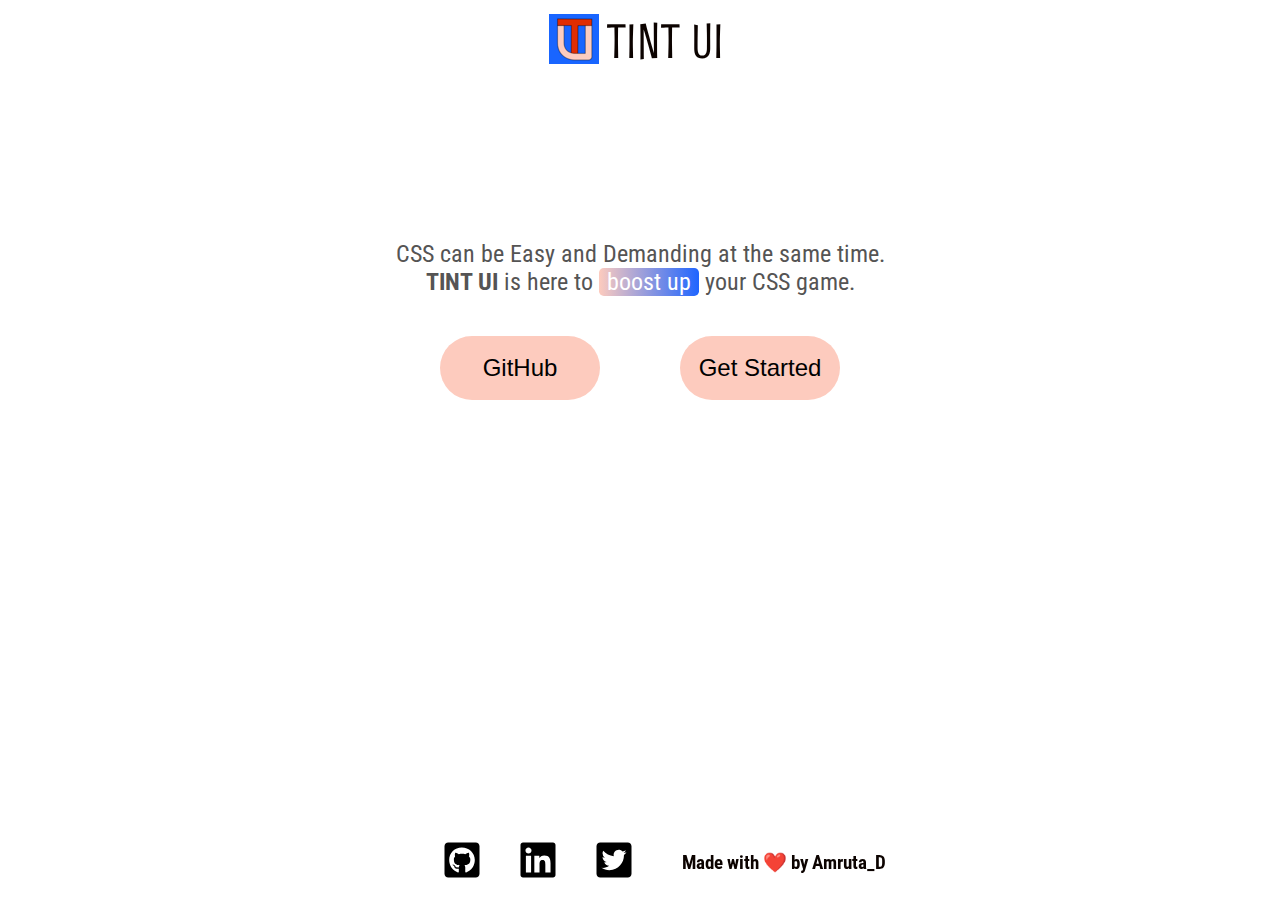
<file: index.html>
<!DOCTYPE html>
<html lang="en">
<head>
  <meta charset="UTF-8">
  <meta name="viewport" content="width=device-width, initial-scale=0.9">
  <title>TINT UI By Amruta_D</title>
  <link rel="stylesheet" href="./index.css">
  <link rel="stylesheet" media="screen and (max-device-width: 640px)" href="/index-mobile.css">
  <!-- <link rel="preconnect" href="https://fonts.gstatic.com"> -->
  <!-- <link href="" href=rel="stylesheet"> -->
</head>
<body class="body-main">
  <div class="navbar"> 
    <div class="nav-box">
      <div class="title">
        <div>
        <img src="temp-image/title-logo.svg"></img>
        </div>
        <div class="brand-name">TINT UI</div> 
      </div>
    </div>
  </div>
  <div class="intro">
    CSS can be Easy and Demanding at the same time.<br><b>TINT UI</b> is here to <span class="highlighter">boost up</span> your CSS game.
  </div>
  <div class="intro-btns">
    <div class="btn-div">
      <a class="link" href="https://github.com/Amruta0103/Component_Library/tree/development">
        <button class="btn btn-primary">GitHub</button>
      </a>
    </div>
    <div class="btn-div">
      <a class="link" href="/all-comps/install.html">
        <button class="btn btn-primary">Get Started</button>
      </a>
    </div>
  </div>
  <footer class="footer">
    <div class="connect">
      <a class="link" href="https://github.com/Amruta0103">
        <img class="footer-icons" src="icon-btn/github-square-brands.svg"></img>
      </a>
      <a class="link" href="https://www.linkedin.com/in/amruta-d-4366341b8/">
        <img class="footer-icons" src="icon-btn/linkedin-brands.svg"></img>
      </a>
      <a class="link" href="https://twitter.com/Amruta_Dharap">
        <img class="footer-icons" src="icon-btn/twitter-square-brands.svg"></img>
      </a>
    </div>
    <div class="made-by">
      <strong>Made with ❤️ by Amruta_D</strong>
    </div>
  </footer>
</body>
</html>


<!-- C:\Users\MET\Desktop\tanay_live\css_trial\css-level1\index.css -->
</file>
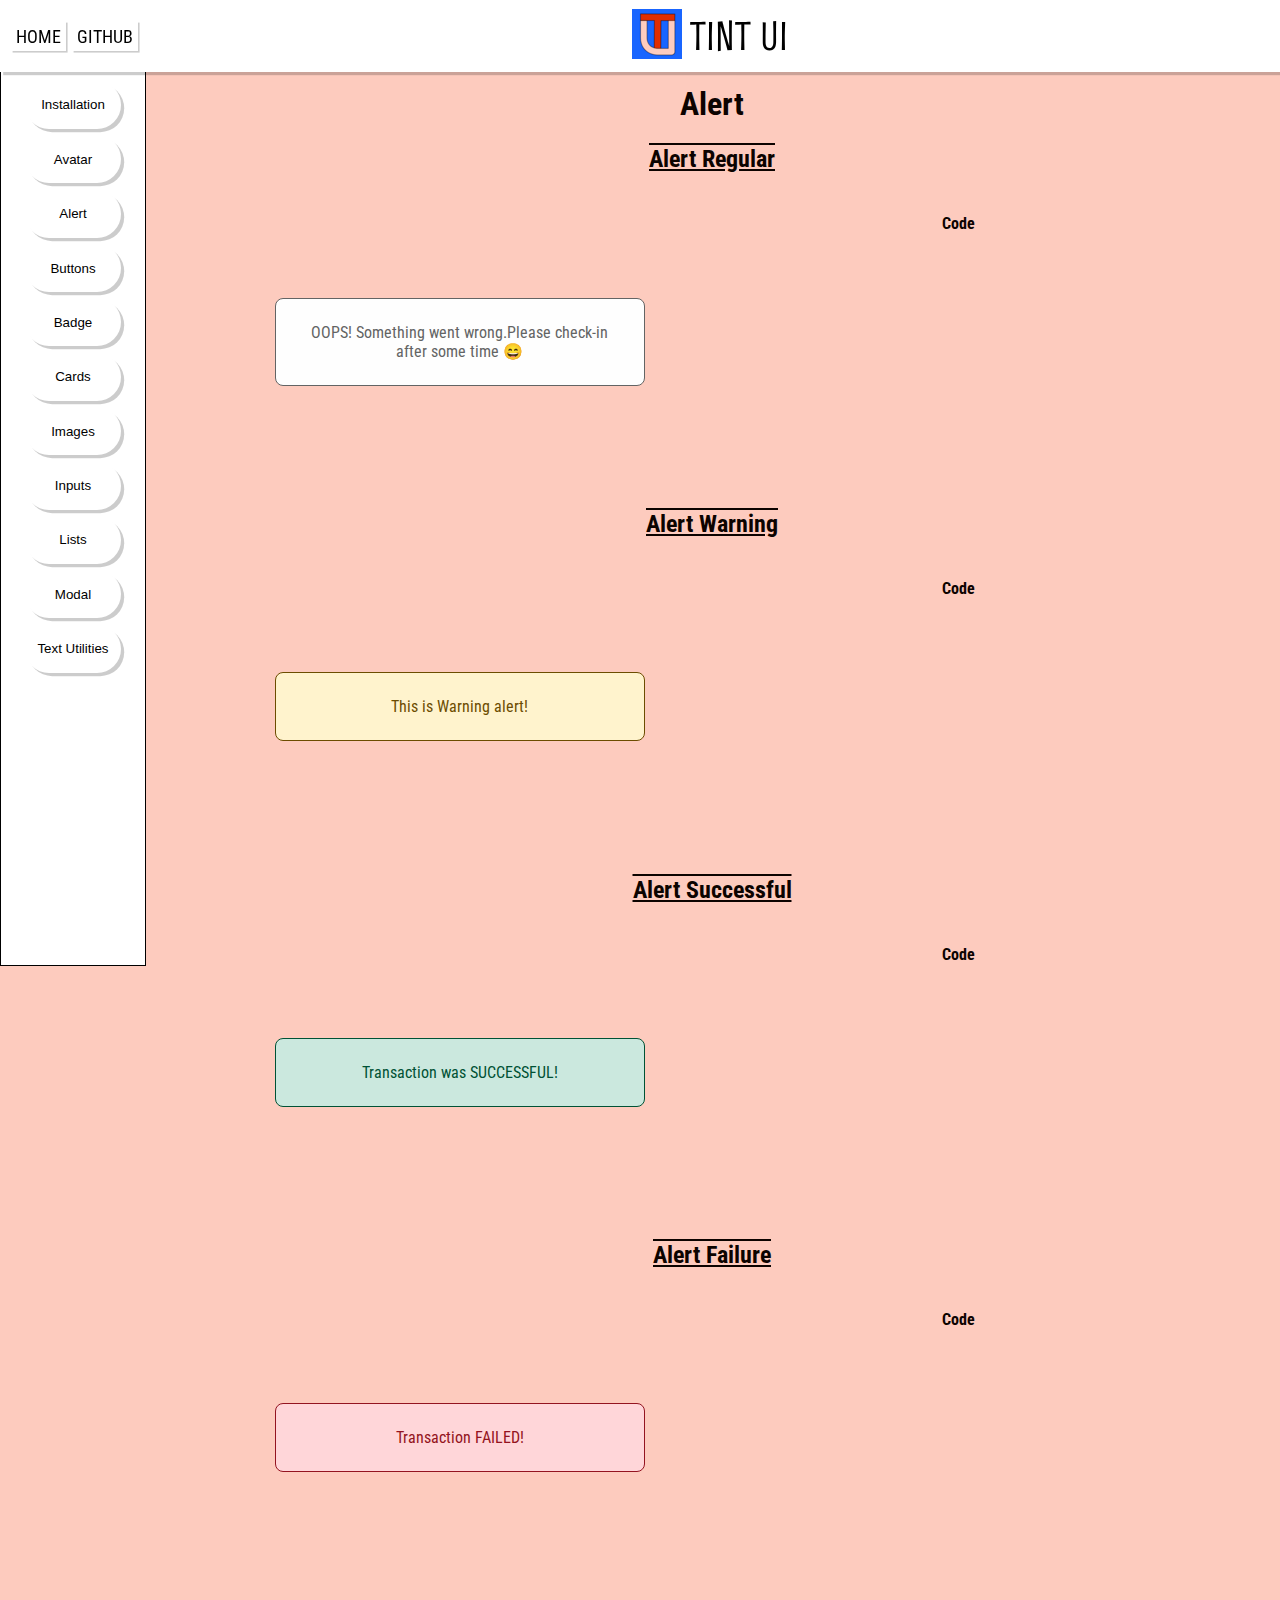
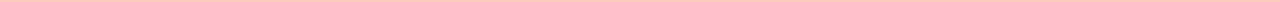
<file: all-comps/alert.html>
<!DOCTYPE html>
<html lang="en">
<head>
  <meta charset="UTF-8">
  <meta http-equiv="X-UA-Compatible" content="IE=edge">
  <meta name="viewport" content="width=device-width, initial-scale=1.0">
  <title>Alert</title>
  <link rel="stylesheet" href="/all-comps/all-comps.css">
  <link rel="stylesheet" media="screen and (max-device-width: 640px)" href="/all-comps/all-comps-mobile.css">
</head>
<body class="body-main">
  <div class="navbar"> 
    <div class="nav-box">
      <div class="nav-left">
        <div class="nav-option-desk">
          <a class="nav-links" href="/">HOME</a>
        </div>
        <div class="nav-option-desk">
          <a class="nav-links" href="https://github.com/Amruta0103/Component_Library/tree/development">GITHUB</a>
        </div>
        <div class="nav-icon-box" id="panel-disp-btn">
          <img class="nav-icon" src="/icon-btn/bars-solid.svg"></img>
        </div>
      </div>
      <div class="title">
        <div>
        <img src="/temp-image/title-logo.svg"></img>
        </div>
        <a class="link" href="/index.html"><div class="brand-name">TINT UI</div></a> 
      </div>
    </div>
  </div>
  <div class="sidebar">
    <ul class="side-comps">
      <li>
        <div class="btn-div">
          <a class="link" href="/all-comps/install.html">
            <button class="btn-sidebar btn-primary">Installation</button>
          </a>
        </div>
      </li>
      <li>
        <div class="btn-div">
          <a class="link" href="/all-comps/avatar.html">
            <button class="btn-sidebar btn-primary">Avatar</button>
          </a>
        </div>
      </li>
      <li>
        <div class="btn-div">
          <a class="link" href="/all-comps/alert.html">
            <button class="btn-sidebar btn-primary">Alert</button>
          </a>
        </div>
      </li>
      <li>
        <div class="btn-div">
          <a class="link" href="/all-comps/buttons.html">
            <button class="btn-sidebar btn-primary">Buttons</button>
          </a>
        </div>
      </li>
      <li>
        <div class="btn-div">
          <a class="link" href="/all-comps/badges.html">
            <button class="btn-sidebar btn-primary">Badge</button>
          </a>
        </div>
      </li>
      <li>
        <div class="btn-div">
          <a class="link" href="/all-comps/cards.html">
            <button class="btn-sidebar btn-primary">Cards</button>
          </a>
        </div>
      </li>
      <li>
        <div class="btn-div">
          <a class="link" href="/all-comps/images.html">
            <button class="btn-sidebar btn-primary">Images</button>
          </a>
        </div>
      </li>
      <li>
        <div class="btn-div">
          <a class="link" href="/all-comps/inputs.html">
            <button class="btn-sidebar btn-primary">Inputs</button>
          </a>
        </div>
      </li>
      <li>
        <div class="btn-div">
          <a class="link" href="/all-comps/lists.html">
            <button class="btn-sidebar btn-primary">Lists</button>
          </a>
        </div>
      </li>
      <li>
        <div class="btn-div">
          <a class="link" href="/all-comps/modal.html">
            <button class="btn-sidebar btn-primary">Modal</button>
          </a>
        </div>
      </li>
      <li>
        <div class="btn-div">
          <a class="link" href="/all-comps/texts.html">
            <button class="btn-sidebar btn-primary">Text Utilities</button>
          </a>
        </div>
      </li>
    </ul>
  </div>
  <div class="all-comp-inside">
    <h1>Alert</h1>
    <div class="all-alerts">
      <h2 class="sub-headings">Alert Regular</h2>
      <div class="element-snippet">
        <div>
          <div class="alert alert-regular">
            <div>OOPS! Something went wrong.Please check-in after some time 😄</div>
          </div>
        </div>
        <div class="snippet">
          <h4>Code</h4>
          <iframe
            src="https://carbon.now.sh/embed?bg=rgba%28253%2C203%2C190%2C1%29&t=one-light&wt=none&l=htmlmixed&ds=false&dsyoff=20px&dsblur=68px&wc=true&wa=true&pv=0px&ph=0px&ln=true&fl=1&fm=dm&fs=14px&lh=133%25&si=false&es=2x&wm=false&code=%253Cdiv%2520class%253D%2522alert%2520alert-regular%2522%253E%250A%2520%2520%253Cdiv%253EOOPS%21%2520Something%2520went%2520wrong.Please%2520check-in%2520after%2520some%2520time%2520%25F0%259F%2598%2584%253C%252Fdiv%253E%250A%253C%252Fdiv%253E"
            style="margin: 1rem ;width: 350px; height: 200px; border:0; transform: scale(1); overflow:hidden;"
            sandbox="allow-scripts allow-same-origin">
          </iframe>
        </div>
      </div>
      <h2 class="sub-headings">Alert Warning</h2>
      <div class="element-snippet">
        <div>
          <div class="alert alert-warning">
            <div>This is Warning alert!</div>
          </div>
        </div>
        <div class="snippet">
          <h4>Code</h4>
          <iframe
            src="https://carbon.now.sh/embed?bg=rgba%28253%2C203%2C190%2C1%29&t=one-light&wt=none&l=htmlmixed&ds=false&dsyoff=20px&dsblur=68px&wc=true&wa=true&pv=0px&ph=0px&ln=true&fl=1&fm=dm&fs=14px&lh=133%25&si=false&es=2x&wm=false&code=%253Cdiv%2520class%253D%2522alert%2520alert-warning%2522%253E%250A%2520%2520%253Cdiv%253EThis%2520is%2520Warning%2520alert%21%253C%252Fdiv%253E%250A%253C%252Fdiv%253E"
            style="margin: 1rem ;width: 350px; height: 200px; border:0; transform: scale(1); overflow:hidden;"
            sandbox="allow-scripts allow-same-origin">
          </iframe>
        </div>
      </div>
      <h2 class="sub-headings">Alert Successful</h2>
      <div class="element-snippet">
        <div>
          <div class="alert alert-success">
            <div>Transaction was SUCCESSFUL!</div>
          </div>
        </div>
        <div class="snippet">
          <h4>Code</h4>
          <iframe
            src="https://carbon.now.sh/embed?bg=rgba%28253%2C203%2C190%2C1%29&t=one-light&wt=none&l=htmlmixed&ds=false&dsyoff=20px&dsblur=68px&wc=true&wa=true&pv=0px&ph=0px&ln=true&fl=1&fm=dm&fs=14px&lh=133%25&si=false&es=2x&wm=false&code=%253Cdiv%2520class%253D%2522alert%2520alert-success%2522%253E%250A%2520%2520%253Cdiv%253ETransaction%2520was%2520SUCCESSFUL%21%253C%252Fdiv%253E%250A%253C%252Fdiv%253E"
            style="margin: 1rem ;width: 350px; height: 200px; border:0; transform: scale(1); overflow:hidden;"
            sandbox="allow-scripts allow-same-origin">
          </iframe>
        </div>
      </div>
      <h2 class="sub-headings">Alert Failure</h2>
      <div class="element-snippet">
        <div>
          <div class="alert alert-fail">
            <div>Transaction FAILED! </div>
          </div>
        </div>
        <div class="snippet">
          <h4>Code</h4>
          <iframe
            src="https://carbon.now.sh/embed?bg=rgba%28253%2C203%2C190%2C1%29&t=one-light&wt=none&l=htmlmixed&ds=false&dsyoff=20px&dsblur=68px&wc=true&wa=true&pv=0px&ph=0px&ln=true&fl=1&fm=dm&fs=14px&lh=133%25&si=false&es=2x&wm=false&code=%253Cdiv%2520class%253D%2522alert%2520alert-fail%2522%253E%250A%2520%2520%253Cdiv%253ETransaction%2520FAILED%21%2520%253C%252Fdiv%253E%250A%253C%252Fdiv%253E"
            style="margin: 1rem;width: 350px; height: 200px; border:0; transform: scale(1); overflow:hidden;"
            sandbox="allow-scripts allow-same-origin">
          </iframe>
        </div>
      </div>
      
      
    </div>
  </div>
</body>
</html>
</file>
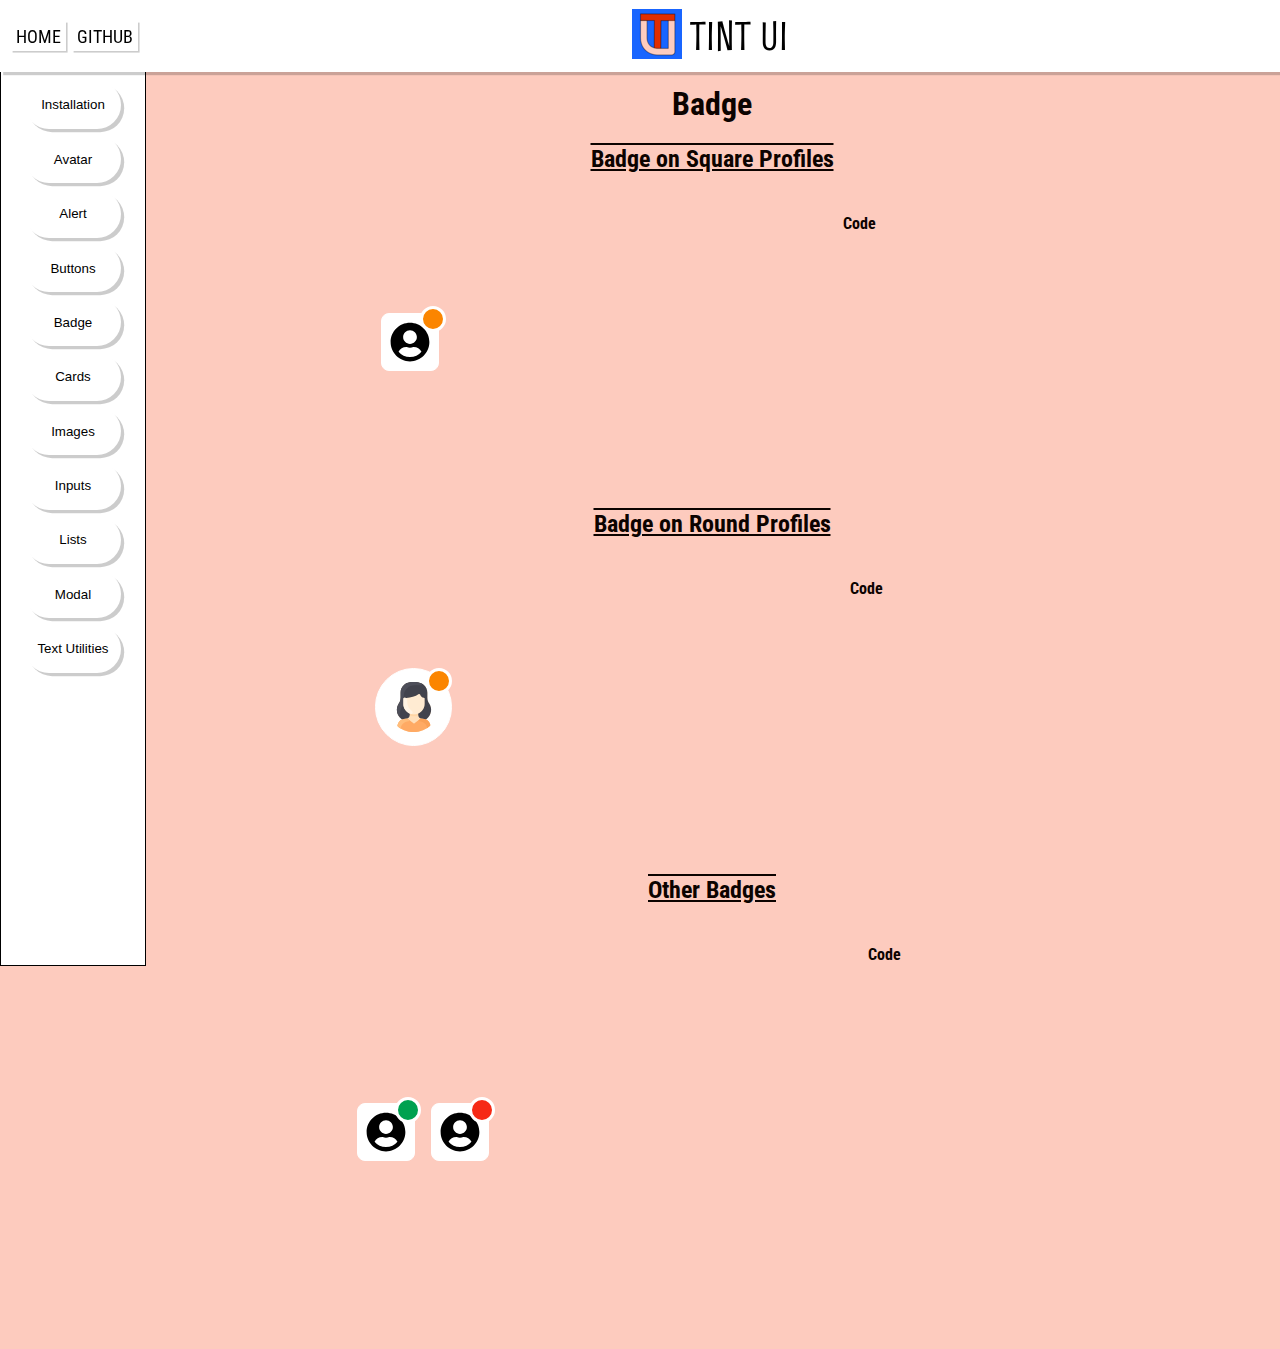
<file: all-comps/badges.html>
<!DOCTYPE html>
<html lang="en">
<head>
  <meta charset="UTF-8">
  <meta http-equiv="X-UA-Compatible" content="IE=edge">
  <meta name="viewport" content="width=device-width, initial-scale=1.0">
  <title>Badges</title>
  <link rel="stylesheet" href="/all-comps/all-comps.css">
  <link rel="stylesheet" media="screen and (max-device-width: 640px)" href="/all-comps/all-comps-mobile.css">
</head>
<body class="body-main">
  <div class="navbar"> 
    <div class="nav-box">
      <div class="nav-left">
        <div class="nav-option-desk">
          <a class="nav-links" href="/">HOME</a>
        </div>
        <div class="nav-option-desk">
          <a class="nav-links" href="https://github.com/Amruta0103/Component_Library/tree/development">GITHUB</a>
        </div>
        <div class="nav-icon-box" id="panel-disp-btn">
          <img class="nav-icon" src="/icon-btn/bars-solid.svg"></img>
        </div>
      </div>
      <div class="title">
        <div>
        <img src="/temp-image/title-logo.svg"></img>
        </div>
        <a class="link" href="/index.html"><div class="brand-name">TINT UI</div></a> 
      </div>
    </div>
  </div>
  <div class="sidebar">
    <ul class="side-comps">
      <li>
        <div class="btn-div">
          <a class="link" href="/all-comps/install.html">
            <button class="btn-sidebar btn-primary">Installation</button>
          </a>
        </div>
      </li>
      <li>
        <div class="btn-div">
          <a class="link" href="/all-comps/avatar.html">
            <button class="btn-sidebar btn-primary">Avatar</button>
          </a>
        </div>
      </li>
      <li>
        <div class="btn-div">
          <a class="link" href="/all-comps/alert.html">
            <button class="btn-sidebar btn-primary">Alert</button>
          </a>
        </div>
      </li>
      <li>
        <div class="btn-div">
          <a class="link" href="/all-comps/buttons.html">
            <button class="btn-sidebar btn-primary">Buttons</button>
          </a>
        </div>
      </li>
      <li>
        <div class="btn-div">
          <a class="link" href="/all-comps/badges.html">
            <button class="btn-sidebar btn-primary">Badge</button>
          </a>
        </div>
      </li>
      <li>
        <div class="btn-div">
          <a class="link" href="/all-comps/cards.html">
            <button class="btn-sidebar btn-primary">Cards</button>
          </a>
        </div>
      </li>
      <li>
        <div class="btn-div">
          <a class="link" href="/all-comps/images.html">
            <button class="btn-sidebar btn-primary">Images</button>
          </a>
        </div>
      </li>
      <li>
        <div class="btn-div">
          <a class="link" href="/all-comps/inputs.html">
            <button class="btn-sidebar btn-primary">Inputs</button>
          </a>
        </div>
      </li>
      <li>
        <div class="btn-div">
          <a class="link" href="/all-comps/lists.html">
            <button class="btn-sidebar btn-primary">Lists</button>
          </a>
        </div>
      </li>
      <li>
        <div class="btn-div">
          <a class="link" href="/all-comps/modal.html">
            <button class="btn-sidebar btn-primary">Modal</button>
          </a>
        </div>
      </li>
      <li>
        <div class="btn-div">
          <a class="link" href="/all-comps/texts.html">
            <button class="btn-sidebar btn-primary">Text Utilities</button>
          </a>
        </div>
      </li>
    </ul>
  </div>
  <div class="all-comp-inside">
    <h1>Badge</h1>
    <h2 class="sub-headings">Badge on Square Profiles</h2>
    <div class="element-snippet">
      <div>
        <div class="all-badges">
          <div class="badge-div">
            <div class="badge-on-icon badge-1"></div>
            <img class="badge-icon-img" src="/icon-btn/user-circle-solid.svg"></img>
          </div>
        </div>
      </div>
      <div class="snippet">
        <h4>Code</h4>
        <iframe
          src="https://carbon.now.sh/embed?bg=rgba%28253%2C203%2C190%2C1%29&t=one-light&wt=none&l=htmlmixed&ds=false&dsyoff=20px&dsblur=68px&wc=true&wa=true&pv=0px&ph=0px&ln=true&fl=1&fm=dm&fs=14px&lh=133%25&si=false&es=2x&wm=false&code=%253Cdiv%2520class%253D%2522badge-div%2522%253E%250A%2520%2520%253Cdiv%2520class%253D%2522badge-on-icon%2520badge-1%2522%253E%253C%252Fdiv%253E%250A%2520%2520%253Cimg%2520class%253D%2522badge-icon-img%2522%2520src%253D%2522%252Ficon-btn%252Fuser-circle-solid.svg%2522%253E%253C%252Fimg%253E%250A%253C%252Fdiv%253E"
          style="margin: 1rem ;width: 350px; height: 200px; border:0; transform: scale(1); overflow:hidden;"
          sandbox="allow-scripts allow-same-origin">
        </iframe>
      </div>
    </div>
    <h2 class="sub-headings">Badge on Round Profiles</h2>
    <div class="element-snippet">
      <div>
        <div class="all-badges">
          <div class="badge-div">
            <div class="badge-on-avatar badge-1"></div>
            <img class="badge-avatar-img" src="/temp-image/001-woman.svg"></img>
          </div>
        </div>
      </div>
      <div class="snippet">
        <h4>Code</h4>
        <iframe
          src="https://carbon.now.sh/embed?bg=rgba%28253%2C203%2C190%2C1%29&t=one-light&wt=none&l=htmlmixed&ds=false&dsyoff=20px&dsblur=68px&wc=true&wa=true&pv=0px&ph=0px&ln=true&fl=1&fm=dm&fs=14px&lh=133%25&si=false&es=2x&wm=false&code=%253Cdiv%2520class%253D%2522badge-div%2522%253E%250A%2520%2520%253Cdiv%2520class%253D%2522badge-on-avatar%2520badge-1%2522%253E%253C%252Fdiv%253E%250A%2520%2520%253Cimg%2520class%253D%2522badge-avatar-img%2522%2520src%253D%2522%252Ftemp-image%252F001-woman.svg%2522%253E%253C%252Fimg%253E%250A%253C%252Fdiv%253E"
          style="margin: 1rem ;width: 350px; height: 200px; border:0; transform: scale(1); overflow:hidden;"
          sandbox="allow-scripts allow-same-origin">
        </iframe>
      </div>
    </div>
    <h2 class="sub-headings">Other Badges</h2>
    <div class="element-snippet">
      <div>
        <div class="all-badges">
          <div class="badge-div">
            <div class="badge-on-icon badge-2"></div>
            <img class="badge-icon-img" src="/icon-btn/user-circle-solid.svg"></img>
          </div>
          <div class="badge-div">
            <div class="badge-on-icon badge-3"></div>
            <img class="badge-icon-img" src="/icon-btn/user-circle-solid.svg"></img>
          </div>
        </div>
      </div>
      <div class="snippet">
        <h4>Code</h4>
        <iframe
          src="https://carbon.now.sh/embed?bg=rgba%28253%2C203%2C190%2C1%29&t=one-light&wt=none&l=htmlmixed&ds=false&dsyoff=20px&dsblur=68px&wc=true&wa=true&pv=0px&ph=0px&ln=true&fl=1&fm=dm&fs=14px&lh=133%25&si=false&es=2x&wm=false&code=%253Cdiv%2520class%253D%2522badge-div%2522%253E%250A%2520%2520%253Cdiv%2520class%253D%2522badge-on-icon%2520badge-2%2522%253E%253C%252Fdiv%253E%250A%2520%2520%253Cimg%2520class%253D%2522badge-icon-img%2522%2520src%253D%2522%252Ficon-btn%252Fuser-circle-solid.svg%2522%253E%253C%252Fimg%253E%250A%253C%252Fdiv%253E%250A%253Cdiv%2520class%253D%2522badge-div%2522%253E%250A%2520%2520%253Cdiv%2520class%253D%2522badge-on-icon%2520badge-3%2522%253E%253C%252Fdiv%253E%250A%2520%2520%253Cimg%2520class%253D%2522badge-icon-img%2522%2520src%253D%2522%252Ficon-btn%252Fuser-circle-solid.svg%2522%253E%253C%252Fimg%253E%250A%253C%252Fdiv%253E"
          style="margin: 1rem ;width: 350px; height: 320px; border:0; transform: scale(1); overflow:hidden;"
          sandbox="allow-scripts allow-same-origin">
        </iframe>
      </div>
    </div>
  </div>
</body>
</html>
</file>
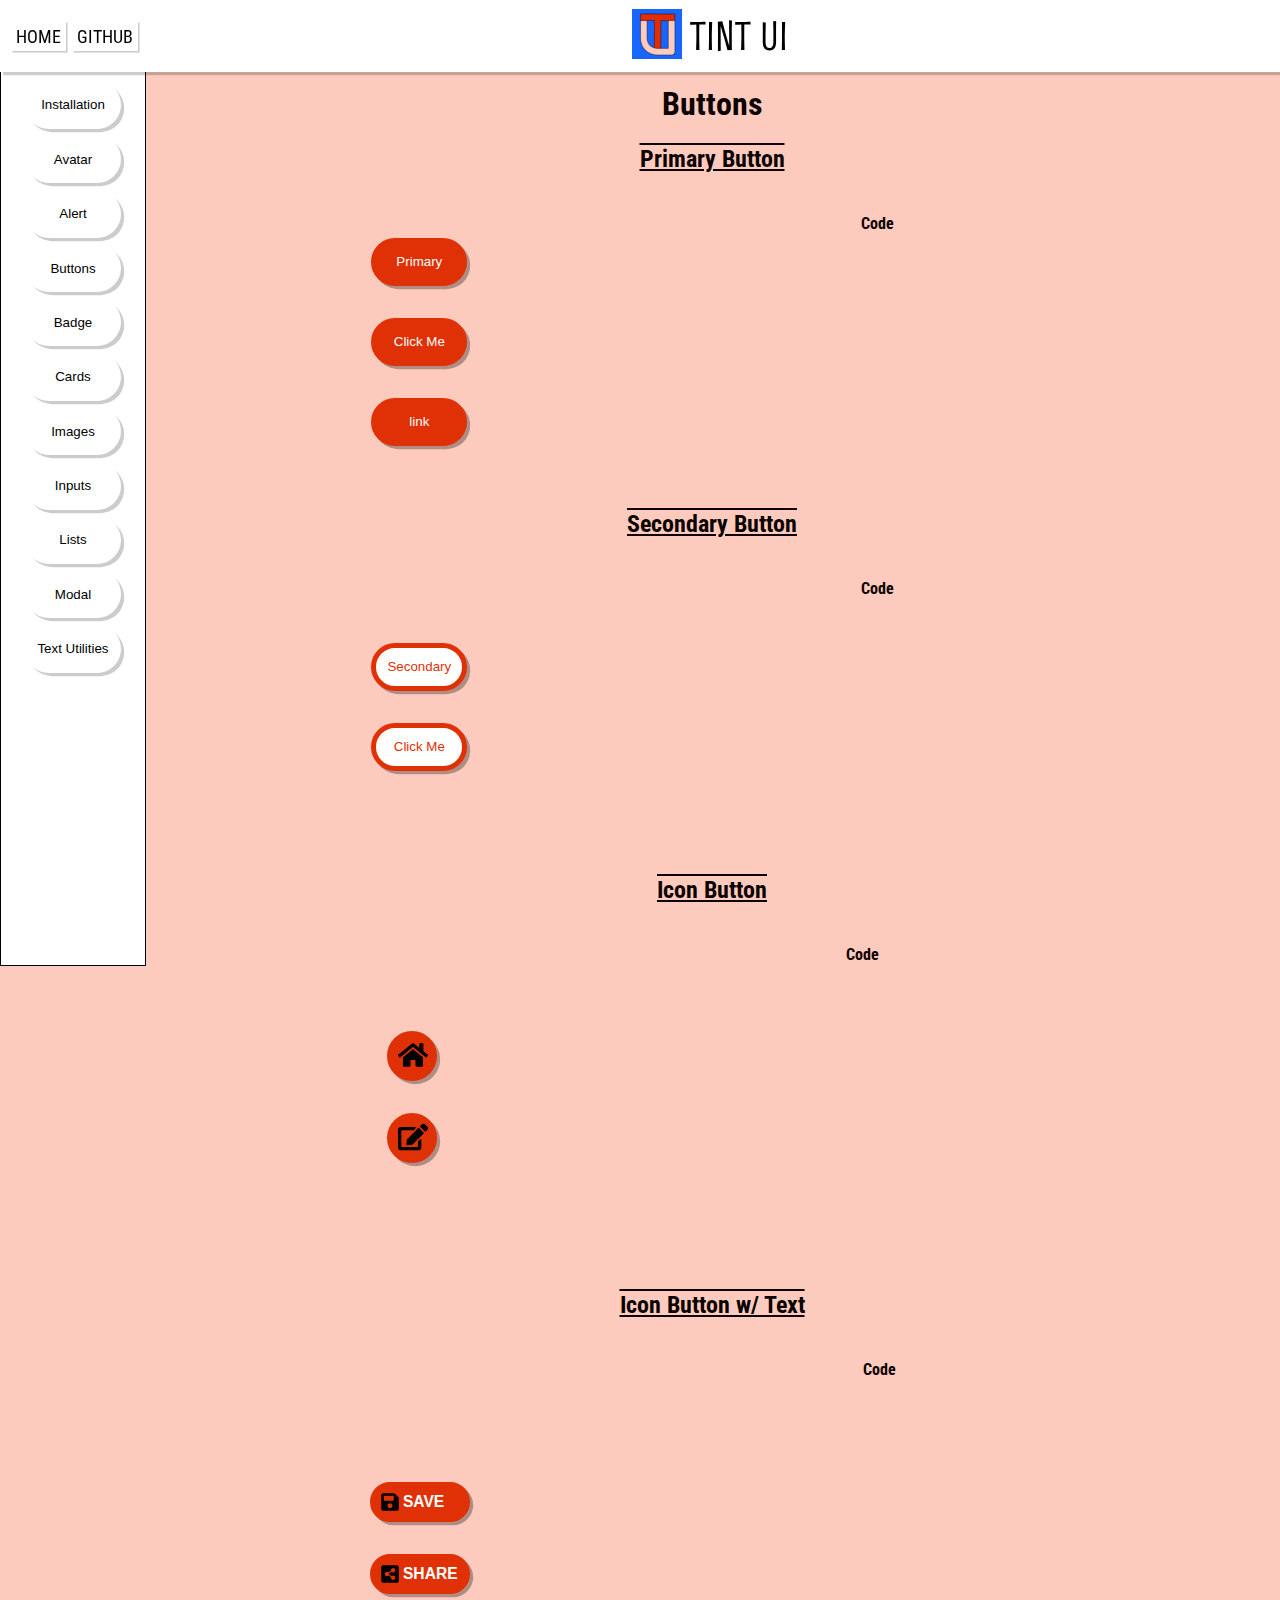
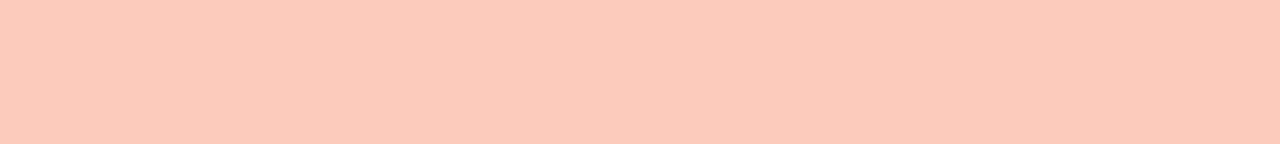
<file: all-comps/buttons.html>
<!DOCTYPE html>
<html lang="en">
<head>
  <meta charset="UTF-8">
  <meta http-equiv="X-UA-Compatible" content="IE=edge">
  <meta name="viewport" content="width=device-width, initial-scale=1.0">
  <title>Buttons</title>
  <link rel="stylesheet" href="/all-comps/all-comps.css">
  <link rel="stylesheet" media="screen and (max-device-width: 640px)" href="/all-comps/all-comps-mobile.css">
</head>
<body class="body-main">
  <div class="navbar"> 
    <div class="nav-box">
      <div class="nav-left">
        <div class="nav-option-desk">
          <a class="nav-links" href="/">HOME</a>
        </div>
        <div class="nav-option-desk">
          <a class="nav-links" href="https://github.com/Amruta0103/Component_Library/tree/development">GITHUB</a>
        </div>
        <div class="nav-icon-box" id="panel-disp-btn">
          <img class="nav-icon" src="/icon-btn/bars-solid.svg"></img>
        </div>
      </div>
      <div class="title">
        <div>
        <img src="/temp-image/title-logo.svg"></img>
        </div>
        <a class="link" href="/index.html"><div class="brand-name">TINT UI</div></a> 
      </div>
    </div>
  </div>
  <div class="sidebar">
    <ul class="side-comps">
      <li>
        <div class="btn-div">
          <a class="link" href="/all-comps/install.html">
            <button class="btn-sidebar btn-primary">Installation</button>
          </a>
        </div>
      </li>
      <li>
        <div class="btn-div">
          <a class="link" href="/all-comps/avatar.html">
            <button class="btn-sidebar btn-primary">Avatar</button>
          </a>
        </div>
      </li>
      <li>
        <div class="btn-div">
          <a class="link" href="/all-comps/alert.html">
            <button class="btn-sidebar btn-primary">Alert</button>
          </a>
        </div>
      </li>
      <li>
        <div class="btn-div">
          <a class="link" href="/all-comps/buttons.html">
            <button class="btn-sidebar btn-primary">Buttons</button>
          </a>
        </div>
      </li>
      <li>
        <div class="btn-div">
          <a class="link" href="/all-comps/badges.html">
            <button class="btn-sidebar btn-primary">Badge</button>
          </a>
        </div>
      </li>
      <li>
        <div class="btn-div">
          <a class="link" href="/all-comps/cards.html">
            <button class="btn-sidebar btn-primary">Cards</button>
          </a>
        </div>
      </li>
      <li>
        <div class="btn-div">
          <a class="link" href="/all-comps/images.html">
            <button class="btn-sidebar btn-primary">Images</button>
          </a>
        </div>
      </li>
      <li>
        <div class="btn-div">
          <a class="link" href="/all-comps/inputs.html">
            <button class="btn-sidebar btn-primary">Inputs</button>
          </a>
        </div>
      </li>
      <li>
        <div class="btn-div">
          <a class="link" href="/all-comps/lists.html">
            <button class="btn-sidebar btn-primary">Lists</button>
          </a>
        </div>
      </li>
      <li>
        <div class="btn-div">
          <a class="link" href="/all-comps/modal.html">
            <button class="btn-sidebar btn-primary">Modal</button>
          </a>
        </div>
      </li>
      <li>
        <div class="btn-div">
          <a class="link" href="/all-comps/texts.html">
            <button class="btn-sidebar btn-primary">Text Utilities</button>
          </a>
        </div>
      </li>
    </ul>
  </div>
  <div class="all-comp-inside">
    <h1>Buttons</h1>
    <h2 class="sub-headings">Primary Button</h2>
    <div class="element-snippet">
      <div>
        <div class="all-buttons">
          <button class="btn btn-primary">Primary</button>
          <button class="btn btn-primary">Click Me</button>
          <button class="btn btn-primary" src="/">link</button>
        </div>
      </div>
      <div class="snippet">
        <h4>Code</h4>
        <iframe
          src="https://carbon.now.sh/embed?bg=rgba%28253%2C203%2C190%2C1%29&t=one-light&wt=none&l=htmlmixed&ds=false&dsyoff=20px&dsblur=68px&wc=true&wa=true&pv=0px&ph=0px&ln=true&fl=1&fm=dm&fs=14px&lh=133%25&si=false&es=2x&wm=false&code=%253Cbutton%2520class%253D%2522btn%2520btn-primary%2522%253EPrimary%253C%252Fbutton%253E%250A%253Cbutton%2520class%253D%2522btn%2520btn-primary%2522%253EClick%2520Me%253C%252Fbutton%253E%250A%253Cbutton%2520class%253D%2522btn%2520btn-primary%2522%2520src%253D%2522%252F%2522%253Elink%253C%252Fbutton%253E"
          style="margin: 1rem ;width: 350px; height: 200px; border:0; transform: scale(1); overflow:hidden;"
          sandbox="allow-scripts allow-same-origin">
        </iframe>
      </div>
    </div>
    <h2 class="sub-headings">Secondary Button</h2>
    <div class="element-snippet">
      <div>
        <div class="all-buttons">
          <button class="btn btn-secondary">Secondary</button>
          <button class="btn btn-secondary">Click Me</button>
        </div>
      </div>
      <div class="snippet">
        <h4>Code</h4>
        <iframe
          src="https://carbon.now.sh/embed?bg=rgba%28253%2C203%2C190%2C1%29&t=one-light&wt=none&l=htmlmixed&ds=false&dsyoff=20px&dsblur=68px&wc=true&wa=true&pv=0px&ph=0px&ln=true&fl=1&fm=dm&fs=14px&lh=133%25&si=false&es=2x&wm=false&code=%253Cbutton%2520class%253D%2522btn%2520btn-secondary%2522%253ESecondary%253C%252Fbutton%253E%250A%253Cbutton%2520class%253D%2522btn%2520btn-secondary%2522%253EClick%2520Me%253C%252Fbutton%253E"
          style="margin: 1rem ;width: 350px; height: 200px; border:0; transform: scale(1); overflow:hidden;"
          sandbox="allow-scripts allow-same-origin">
        </iframe>
      </div>
    </div>
    <h2 class="sub-headings">Icon Button</h2>
    <div class="element-snippet">
      <div>
        <div class="all-buttons">
          <button class="btn icon-btn-size">
            <img class="icon-svg" src="/icon-btn/home-solid.svg"></img>
          </button>
          <button class="btn icon-btn-size">
            <img class="icon-svg" src="/icon-btn/edit-solid.svg"></img>
          </button>
        </div>
      </div>
      <div class="snippet">
        <h4>Code</h4>
        <iframe
          src="https://carbon.now.sh/embed?bg=rgba%28253%2C203%2C190%2C1%29&t=one-light&wt=none&l=htmlmixed&ds=false&dsyoff=20px&dsblur=68px&wc=true&wa=true&pv=0px&ph=0px&ln=true&fl=1&fm=dm&fs=14px&lh=133%25&si=false&es=2x&wm=false&code=%253Cbutton%2520class%253D%2522btn%2520icon-btn-size%2522%253E%250A%2520%2520%253Cimg%2520class%253D%2522icon-svg%2522%2520src%253D%2522%252Ficon-btn%252Fhome-solid.svg%2522%253E%253C%252Fimg%253E%250A%253C%252Fbutton%253E%250A%253Cbutton%2520class%253D%2522btn%2520icon-btn-size%2522%253E%250A%2520%2520%253Cimg%2520class%253D%2522icon-svg%2522%2520src%253D%2522%252Ficon-btn%252Fedit-solid.svg%2522%253E%253C%252Fimg%253E%250A%253C%252Fbutton%253E"
          style="margin: 1rem ;width: 350px; height: 250px; border:0; transform: scale(1); overflow:hidden;"
          sandbox="allow-scripts allow-same-origin">
        </iframe>
      </div>
    </div>
    <h2 class="sub-headings">Icon Button w/ Text</h2>
    <div class="element-snippet">
      <div>
        <div class="all-buttons">
          <button class="btn btn-icon-text">
            <img class="text-btn-icon" src="/icon-btn/save-solid.svg"></img>
            <h3>SAVE</h3>
          </button>
          <button class="btn btn-icon-text">
            <img class="text-btn-icon" src="/icon-btn/share-alt-square-solid.svg"></img>
            <h3>SHARE</h3>
          </button>
        </div>
      </div>
      <div class="snippet">
        <h4>Code</h4>
        <iframe
          src="https://carbon.now.sh/embed?bg=rgba%28253%2C203%2C190%2C1%29&t=one-light&wt=none&l=htmlmixed&ds=false&dsyoff=20px&dsblur=68px&wc=true&wa=true&pv=0px&ph=0px&ln=true&fl=1&fm=dm&fs=14px&lh=133%25&si=false&es=2x&wm=false&code=%253Cbutton%2520class%253D%2522btn%2520btn-icon-text%2522%253E%250A%2520%2520%253Cimg%2520class%253D%2522text-btn-icon%2522%2520src%253D%2522%252Ficon-btn%252Fsave-solid.svg%2522%253E%253C%252Fimg%253E%250A%253Ch3%253ESAVE%253C%252Fh3%253E%250A%253C%252Fbutton%253E%250A%253Cbutton%2520class%253D%2522btn%2520btn-icon-text%2522%253E%250A%2520%2520%253Cimg%2520class%253D%2522text-btn-icon%2522%2520src%253D%2522%252Ficon-btn%252Fshare-alt-square-solid.svg%2522%253E%253C%252Fimg%253E%250A%2520%2520%253Ch3%253ESHARE%253C%252Fh3%253E%250A%253C%252Fbutton%253E"
          style="margin: 1rem ;width: 350px; height: 300px; border:0; transform: scale(1); overflow:hidden;"
          sandbox="allow-scripts allow-same-origin">
        </iframe>
      </div>
    </div>
  </div>
</body>
</html>
</file>
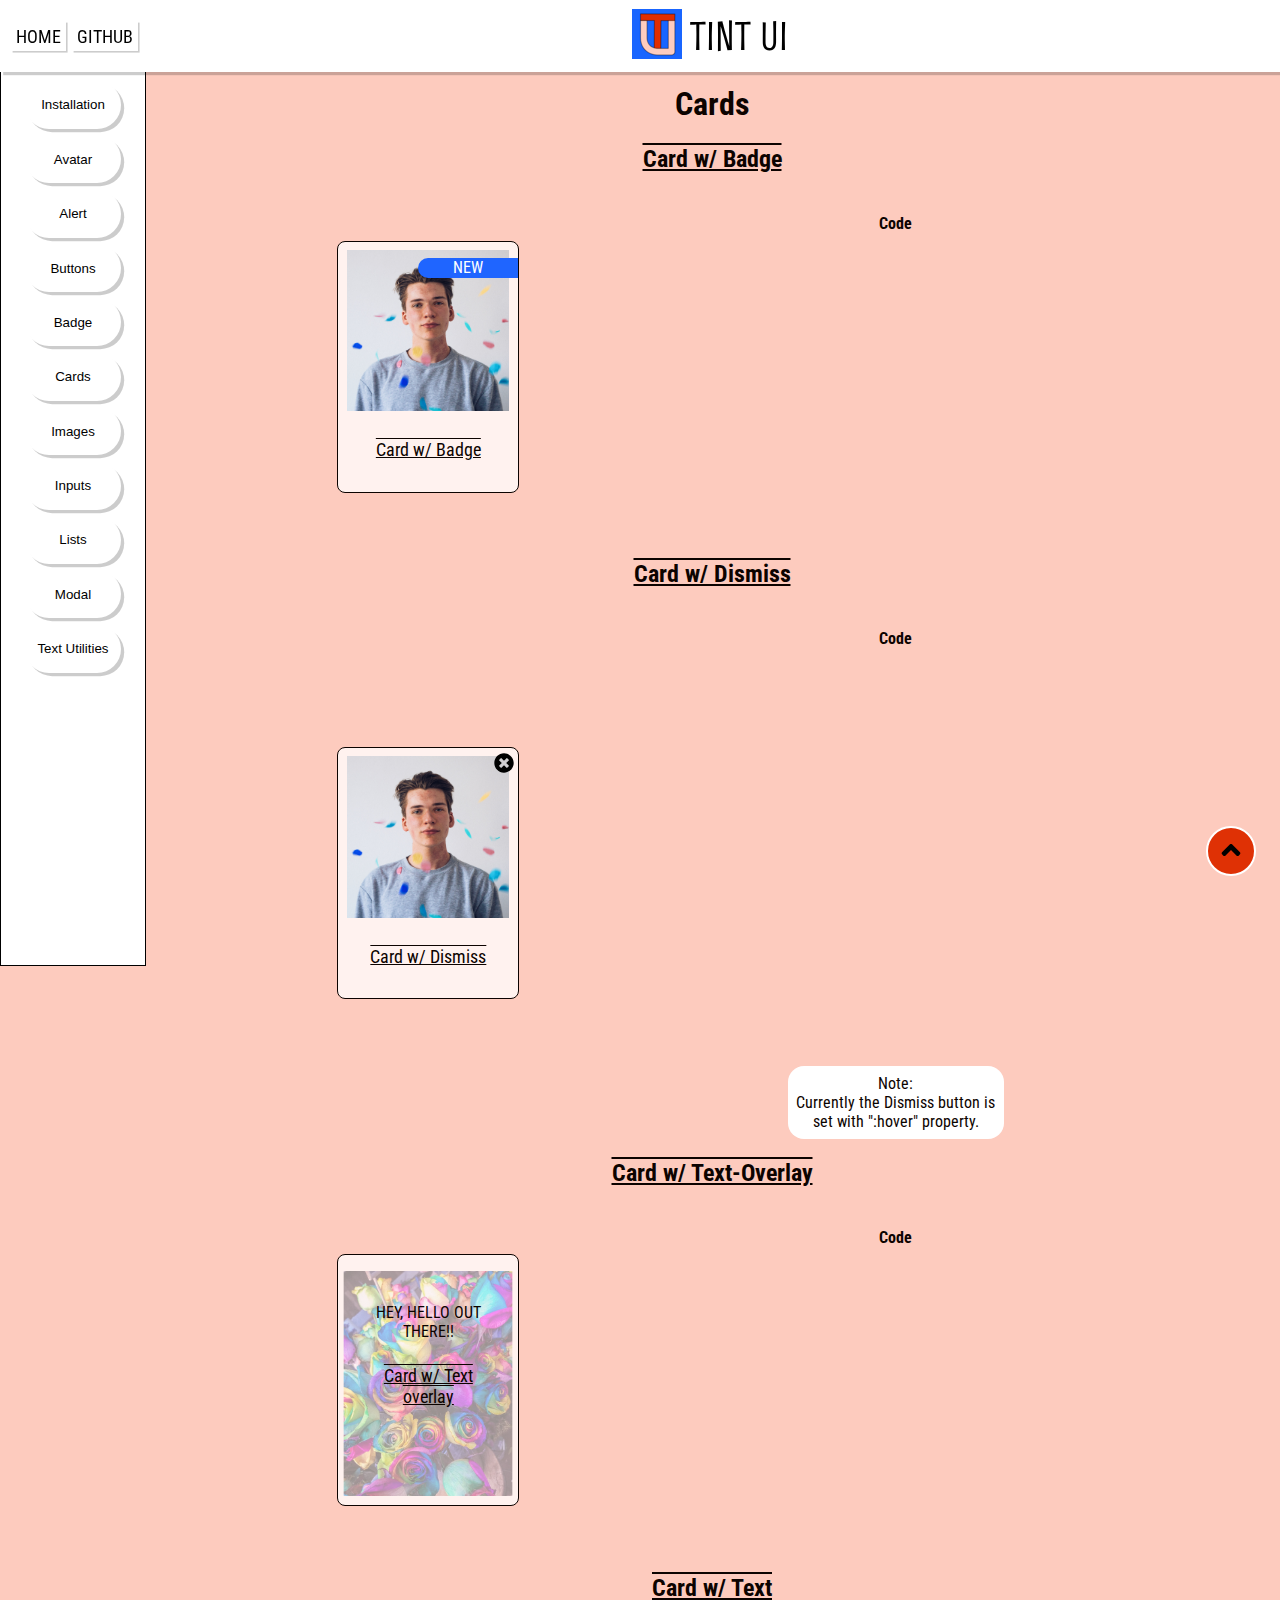
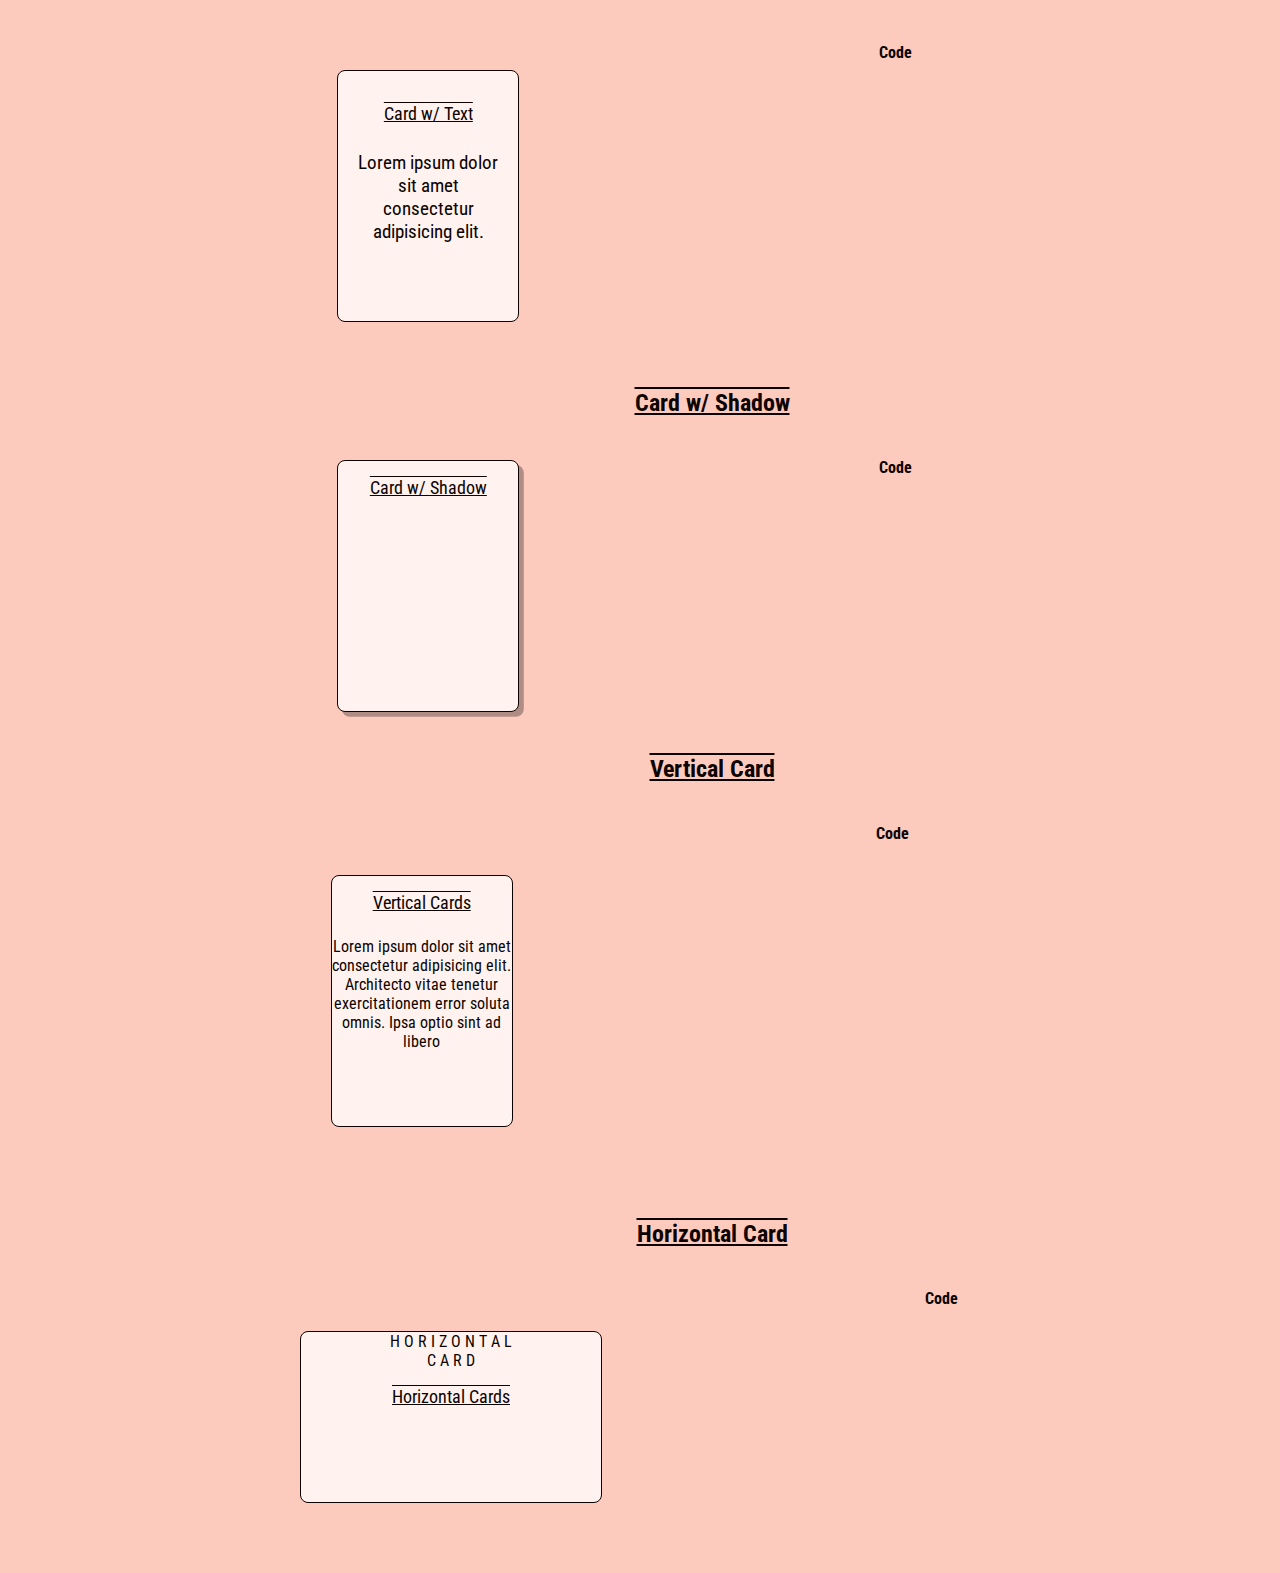
<file: all-comps/cards.html>
<!DOCTYPE html>
<html lang="en">
<head>
  <meta charset="UTF-8">
  <meta http-equiv="X-UA-Compatible" content="IE=edge">
  <meta name="viewport" content="width=device-width, initial-scale=1.0">
  <title>Cards</title>
  <link rel="stylesheet" href="/all-comps/all-comps.css">
  <link rel="stylesheet" media="screen and (max-device-width: 640px)" href="/all-comps/all-comps-mobile.css">
</head>
<body class="body-main">
  <div class="navbar"> 
    <div class="nav-box">
      <div class="nav-left">
        <div class="nav-option-desk">
          <a class="nav-links" href="/">HOME</a>
        </div>
        <div class="nav-option-desk">
          <a class="nav-links" href="https://github.com/Amruta0103/Component_Library/tree/development">GITHUB</a>
        </div>
        <div class="nav-icon-box" id="panel-disp-btn">
          <img class="nav-icon" src="/icon-btn/bars-solid.svg"></img>
        </div>
      </div>
      <div class="title">
        <div>
        <img src="/temp-image/title-logo.svg"></img>
        </div>
        <a class="link" href="/index.html"><div class="brand-name">TINT UI</div></a> 
      </div>
    </div>
  </div>
  <div class="sidebar">
    <ul class="side-comps">
      <li>
        <div class="btn-div">
          <a class="link" href="/all-comps/install.html">
            <button class="btn-sidebar btn-primary">Installation</button>
          </a>
        </div>
      </li>
      <li>
        <div class="btn-div">
          <a class="link" href="/all-comps/avatar.html">
            <button class="btn-sidebar btn-primary">Avatar</button>
          </a>
        </div>
      </li>
      <li>
        <div class="btn-div">
          <a class="link" href="/all-comps/alert.html">
            <button class="btn-sidebar btn-primary">Alert</button>
          </a>
        </div>
      </li>
      <li>
        <div class="btn-div">
          <a class="link" href="/all-comps/buttons.html">
            <button class="btn-sidebar btn-primary">Buttons</button>
          </a>
        </div>
      </li>
      <li>
        <div class="btn-div">
          <a class="link" href="/all-comps/badges.html">
            <button class="btn-sidebar btn-primary">Badge</button>
          </a>
        </div>
      </li>
      <li>
        <div class="btn-div">
          <a class="link" href="/all-comps/cards.html">
            <button class="btn-sidebar btn-primary">Cards</button>
          </a>
        </div>
      </li>
      <li>
        <div class="btn-div">
          <a class="link" href="/all-comps/images.html">
            <button class="btn-sidebar btn-primary">Images</button>
          </a>
        </div>
      </li>
      <li>
        <div class="btn-div">
          <a class="link" href="/all-comps/inputs.html">
            <button class="btn-sidebar btn-primary">Inputs</button>
          </a>
        </div>
      </li>
      <li>
        <div class="btn-div">
          <a class="link" href="/all-comps/lists.html">
            <button class="btn-sidebar btn-primary">Lists</button>
          </a>
        </div>
      </li>
      <li>
        <div class="btn-div">
          <a class="link" href="/all-comps/modal.html">
            <button class="btn-sidebar btn-primary">Modal</button>
          </a>
        </div>
      </li>
      <li>
        <div class="btn-div">
          <a class="link" href="/all-comps/texts.html">
            <button class="btn-sidebar btn-primary">Text Utilities</button>
          </a>
        </div>
      </li>
    </ul>
  </div>
  <div class="all-comp-inside">
    <h1>Cards</h1>
    <h2 class="sub-headings">Card w/ Badge</h2>
    <div class="element-snippet">
      <div>
        <div class="card-spaces">
          <div class="card-div">
            <img class="card-img" src="/temp-image/person-img.jpg"></img>        
            <div class="card-badge">NEW</div>
            <div class="card-title">Card w/ Badge</div>
          </div>
        </div>
      </div>
      <div class="snippet">
        <h4>Code</h4>
        <iframe
          src="https://carbon.now.sh/embed?bg=rgba%28253%2C203%2C190%2C1%29&t=one-light&wt=none&l=htmlmixed&ds=false&dsyoff=20px&dsblur=68px&wc=true&wa=true&pv=0px&ph=0px&ln=true&fl=1&fm=dm&fs=14px&lh=133%25&si=false&es=2x&wm=false&code=%253Cdiv%2520class%253D%2522card-div%2522%253E%250A%2520%2520%253Cimg%2520class%253D%2522card-img%2522%2520src%253D%2522%252Ftemp-image%252Fperson-img.jpg%2522%253E%253C%252Fimg%253E%2520%2520%2520%2520%2520%2520%2520%2520%250A%2520%2520%253Cdiv%2520class%253D%2522card-badge%2522%253ENEW%253C%252Fdiv%253E%250A%2520%2520%253Cdiv%2520class%253D%2522card-title%2522%253ECard%2520w%252F%2520Badge%253C%252Fdiv%253E%250A%253C%252Fdiv%253E"
          style="margin: 1rem ;width: 350px; height: 250px; border:0; transform: scale(1); overflow:hidden;"
          sandbox="allow-scripts allow-same-origin">
        </iframe>
      </div>
    </div>
    <h2 class="sub-headings">Card w/ Dismiss</h2>
    <div class="element-snippet">
      <div>
        <div class="card-spaces">
          <div class="card-div">
            <img class="card-img" src="/temp-image/person-img.jpg"></img>          
            <div class="card-dismiss-position">
              <img class="card-dismiss-icon" src="/icon-btn/times-circle-solid.svg">
              <span class="on-card-dismiss">I'M not active currently</span>
            </div>
            <div class="card-title">Card w/ Dismiss</div>
          </div>
        </div>
      </div>
      <div class="snippet">
        <h4>Code</h4>
        <iframe
          src="https://carbon.now.sh/embed?bg=rgba%28253%2C203%2C190%2C1%29&t=one-light&wt=none&l=htmlmixed&ds=false&dsyoff=20px&dsblur=68px&wc=true&wa=true&pv=0px&ph=0px&ln=true&fl=1&fm=dm&fs=14px&lh=133%25&si=false&es=2x&wm=false&code=%253Cdiv%2520class%253D%2522card-div%2522%253E%250A%2520%2520%253Cimg%2520class%253D%2522card-img%2522%2520src%253D%2522%252Ftemp-image%252Fperson-img.jpg%2522%253E%253C%252Fimg%253E%2520%2520%2520%2520%2520%2520%2520%2520%2520%2520%250A%2520%2520%253Cdiv%2520class%253D%2522card-dismiss-position%2522%253E%250A%2520%2520%2520%2520%253Cimg%2520class%253D%2522card-dismiss-icon%2522%2520src%253D%2522%252Ficon-btn%252Ftimes-circle-solid.svg%2522%253E%250A%2520%2520%2520%2520%253Cspan%2520class%253D%2522on-card-dismiss%2522%253EI%27M%2520not%2520active%2520currently%253C%252Fspan%253E%250A%2520%2520%253C%252Fdiv%253E%250A%2520%2520%253Cdiv%2520class%253D%2522card-title%2522%253ECard%2520w%252F%2520Dismiss%253C%252Fdiv%253E%250A%253C%252Fdiv%253E"
          style="margin: 1rem ;width: 350px; height: 360px; border:0; transform: scale(1); overflow:hidden;"
          sandbox="allow-scripts allow-same-origin">
        </iframe>
        <div class="note">
          Note:<br>
          Currently the Dismiss button is set with ":hover" property.
        </div>
      </div>
    </div>
    <h2 class="sub-headings">Card w/ Text-Overlay</h2>
    <div class="element-snippet">
      <div>
        <div class="card-spaces">
          <div class="card-div">
            <img class="card-overlay-img" src="/temp-image/temp-img2.svg"></img>
            <div class="card-overlay-text">
              <p>HEY, HELLO OUT THERE!!</p>
              <div class="card-title">Card w/ Text overlay</div>
            </div>
          </div>
        </div>
      </div>
      <div class="snippet">
        <h4>Code</h4>
        <iframe
          src="https://carbon.now.sh/embed?bg=rgba%28253%2C203%2C190%2C1%29&t=one-light&wt=none&l=htmlmixed&ds=false&dsyoff=20px&dsblur=68px&wc=true&wa=true&pv=0px&ph=0px&ln=true&fl=1&fm=dm&fs=14px&lh=133%25&si=false&es=2x&wm=false&code=%253Cdiv%2520class%253D%2522card-div%2522%253E%250A%2520%2520%253Cimg%2520class%253D%2522card-overlay-img%2522%2520src%253D%2522%252Ftemp-image%252Ftemp-img2.svg%2522%253E%253C%252Fimg%253E%250A%2520%2520%253Cdiv%2520class%253D%2522card-overlay-text%2522%253E%250A%2520%2520%2509%253Cp%253EHEY%252C%2520HELLO%2520OUT%2520THERE%21%21%253C%252Fp%253E%250A%2520%2520%2520%2520%253Cdiv%2520class%253D%2522card-title%2522%253ECard%2520w%252F%2520Text%2520overlay%253C%252Fdiv%253E%250A%2520%2520%253C%252Fdiv%253E%250A%253C%252Fdiv%253E"
          style="margin: 1rem ;width: 350px; height: 250px; border:0; transform: scale(1); overflow:hidden;"
          sandbox="allow-scripts allow-same-origin">
        </iframe>
      </div>
    </div>
    <h2 class="sub-headings">Card w/ Text</h2>
    <div class="element-snippet">
      <div>
        <div class="card-spaces">
          <div class="card-div">
            <div class="card-text">
              <div class="card-title">Card w/ Text</div>
              <p>Lorem ipsum dolor sit amet consectetur adipisicing elit.</p>
            </div>
          </div>
        </div>
      </div>
      <div class="snippet">
        <h4>Code</h4>
        <iframe
          src="https://carbon.now.sh/embed?bg=rgba%28253%2C203%2C190%2C1%29&t=one-light&wt=none&l=htmlmixed&ds=false&dsyoff=20px&dsblur=68px&wc=true&wa=true&pv=0px&ph=0px&ln=true&fl=1&fm=dm&fs=14px&lh=133%25&si=false&es=2x&wm=false&code=%253Cdiv%2520class%253D%2522card-div%2522%253E%250A%2520%2520%253Cdiv%2520class%253D%2522card-text%2522%253E%250A%2520%2520%2520%2520%253Cdiv%2520class%253D%2522card-title%2522%253ECard%2520w%252F%2520Text%253C%252Fdiv%253E%250A%2520%2520%2520%2520%253Cp%253ELorem%2520ipsum%2520dolor%2520sit%2520amet%2520consectetur%2520adipisicing%2520elit.%253C%252Fp%253E%250A%2520%2520%253C%252Fdiv%253E%250A%253C%252Fdiv%253E"
          style="margin: 1rem ;width: 350px; height: 250px; border:0; transform: scale(1); overflow:hidden;"
          sandbox="allow-scripts allow-same-origin">
        </iframe>
      </div>
    </div>
    <h2 class="sub-headings">Card w/ Shadow</h2>
    <div class="element-snippet">
      <div>
        <div class="card-spaces">
          <div class="card-div card-shadow">
            <div class="card-title">Card w/ Shadow</div>
          </div>
        </div>
      </div>
      <div class="snippet">
        <h4>Code</h4>
        <iframe
          src="https://carbon.now.sh/embed?bg=rgba%28253%2C203%2C190%2C1%29&t=one-light&wt=none&l=htmlmixed&ds=false&dsyoff=20px&dsblur=68px&wc=true&wa=true&pv=0px&ph=0px&ln=true&fl=1&fm=dm&fs=14px&lh=133%25&si=false&es=2x&wm=false&code=%253Cdiv%2520class%253D%2522card-div%2520card-shadow%2522%253E%250A%2520%2520%253Cdiv%2520class%253D%2522card-title%2522%253ECard%2520w%252F%2520Shadow%253C%252Fdiv%253E%250A%253C%252Fdiv%253E"
          style="margin: 1rem ;width: 350px; height: 200px; border:0; transform: scale(1); overflow:hidden;"
          sandbox="allow-scripts allow-same-origin">
        </iframe>
      </div>
    </div>
    <h2 class="sub-headings">Vertical Card</h2>
    <div class="element-snippet">
      <div>
        <div class="card-spaces">
          <div class="card-div">
            <div class="card-title">Vertical Cards</div>
            <p>Lorem ipsum dolor sit amet consectetur adipisicing elit. Architecto vitae tenetur exercitationem error soluta omnis. Ipsa optio sint ad libero</p>
          </div>
        </div>
      </div>
      <div class="snippet">
        <h4>Code</h4>
        <iframe
          src="https://carbon.now.sh/embed?bg=rgba%28253%2C203%2C190%2C1%29&t=one-light&wt=none&l=htmlmixed&ds=false&dsyoff=20px&dsblur=68px&wc=true&wa=true&pv=0px&ph=0px&ln=false&fl=1&fm=Hack&fs=14px&lh=133%25&si=false&es=2x&wm=false&code=%253Cdiv%2520class%253D%2522card-div%2522%253E%250A%2520%2520%253Cbr%253EV%253Cbr%253EE%253Cbr%253ER%253Cbr%253ET%253Cbr%253EI%253Cbr%253EC%253Cbr%253EA%253Cbr%253EL%250A%2520%2520%253Cdiv%2520class%253D%2522card-title%2522%253EVertical%2520Cards%253C%252Fdiv%253E%250A%253C%252Fdiv%253E"
          style="margin: 1rem ;width: 370px; height: 300px; border:0; transform: scale(1); overflow:hidden;"
          sandbox="allow-scripts allow-same-origin">
        </iframe>
      </div>
    </div>
    <h2 class="sub-headings">Horizontal Card</h2>
    <div class="element-snippet">
      <div>
        <div class="card-spaces">
          <div class="card-div card-horizontal">
            H O R I Z O N T A L <br> C A R D
            <div class="card-title">Horizontal Cards</div>
          </div>
        </div>
      </div>
      <div class="snippet">
        <h4>Code</h4>
        <iframe
          src="https://carbon.now.sh/embed?bg=rgba%28253%2C203%2C190%2C1%29&t=one-light&wt=none&l=htmlmixed&ds=false&dsyoff=20px&dsblur=68px&wc=true&wa=true&pv=0px&ph=0px&ln=true&fl=1&fm=dm&fs=14px&lh=133%25&si=false&es=2x&wm=false&code=%253Cdiv%2520class%253D%2522card-div%2520card-horizontal%2522%253E%250A%2520%2520H%2520O%2520R%2520I%2520Z%2520O%2520N%2520T%2520A%2520L%2520%253Cbr%253E%2520C%2520A%2520R%2520D%250A%2520%2520%253Cdiv%2520class%253D%2522card-title%2522%253EHorizontal%2520Cards%253C%252Fdiv%253E%250A%253C%252Fdiv%253E"
          style="margin: 1rem ;width: 350px; height: 200px; border:0; transform: scale(1); overflow:hidden;"
          sandbox="allow-scripts allow-same-origin">
        </iframe>
      </div>
    </div>
  </div>
  <div class="float-btn-div">
    <button class="float-btn"><a href="/all-comps/cards.html" target="_top"><img class="icon-svg" src="/icon-btn/angle-up-solid.svg"></a></button>
  </div>
</body>
</html>
</file>
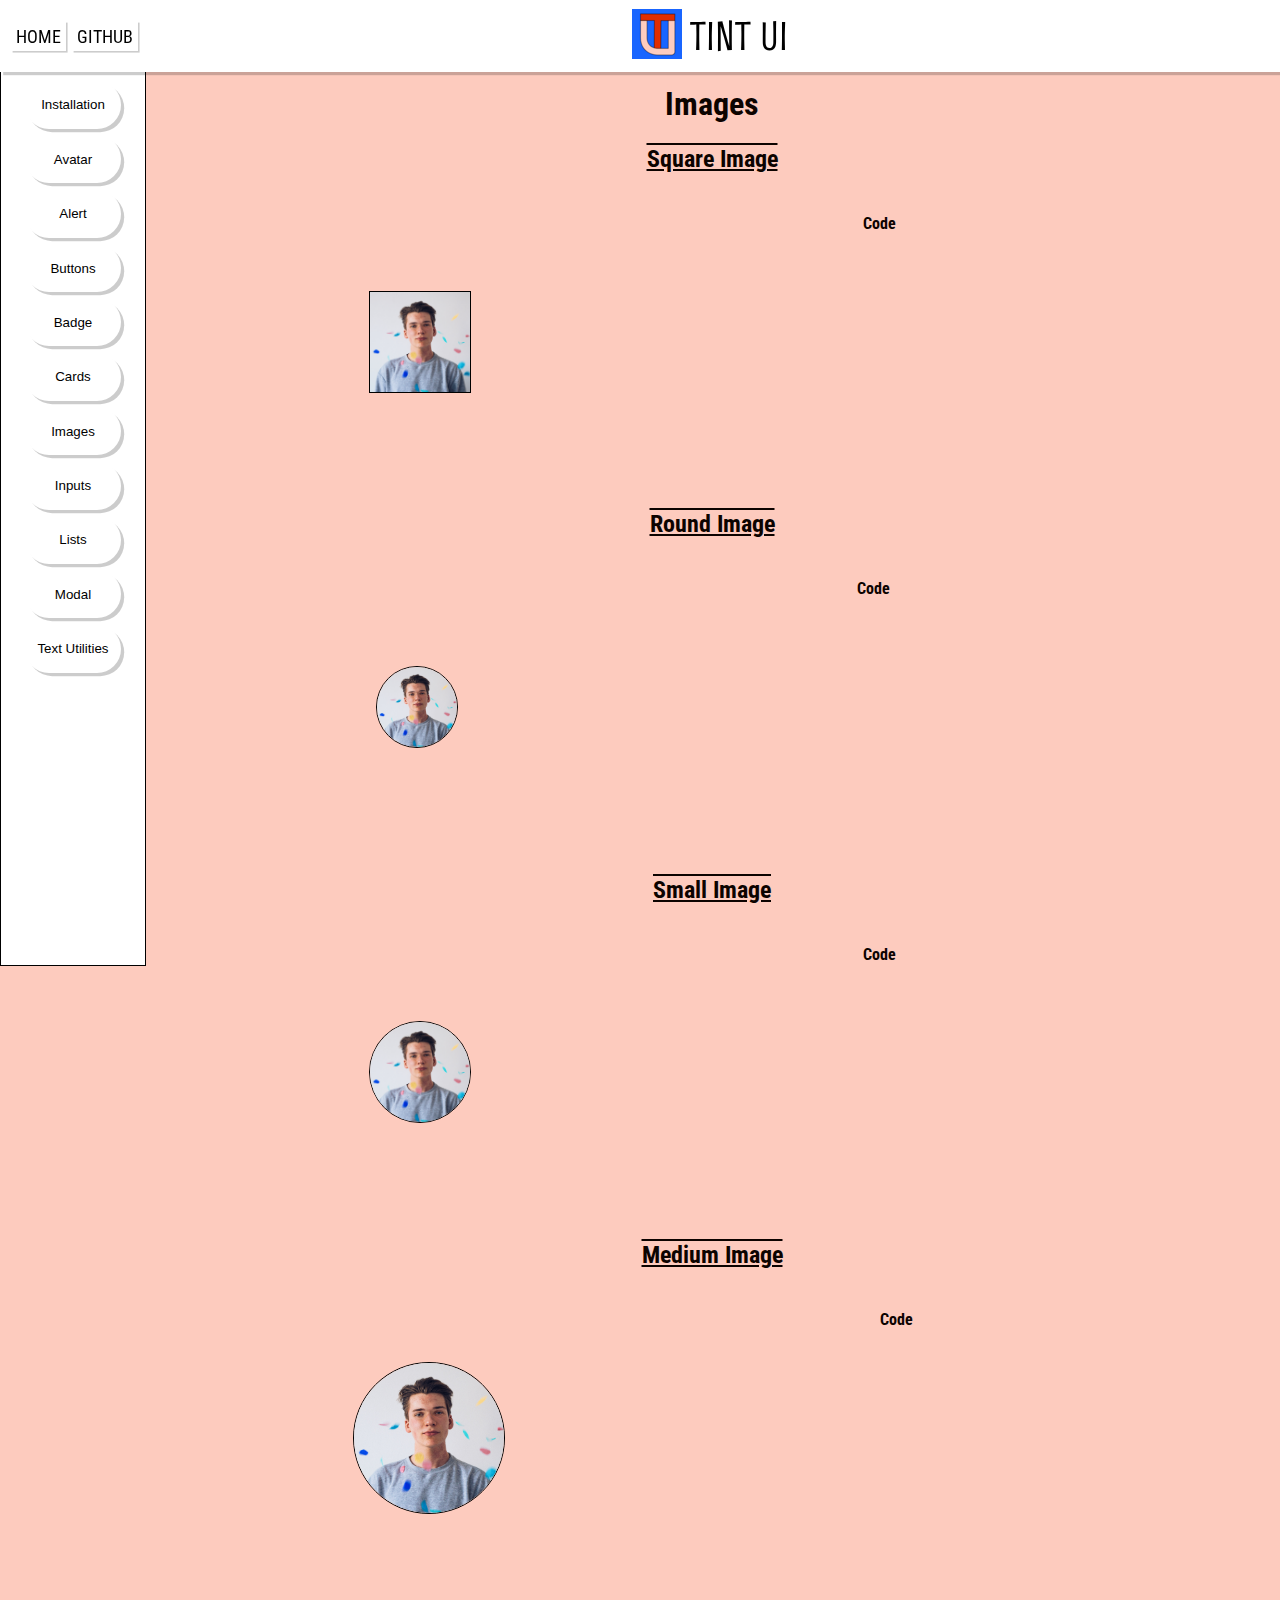
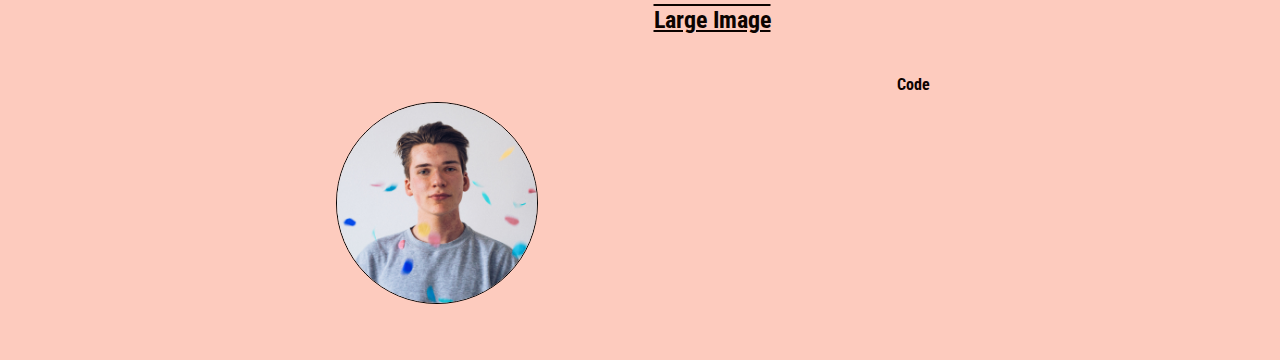
<file: all-comps/images.html>
<!DOCTYPE html>
<html lang="en">
<head>
  <meta charset="UTF-8">
  <meta http-equiv="X-UA-Compatible" content="IE=edge">
  <meta name="viewport" content="width=device-width, initial-scale=1.0">
  <title>Images</title>
  <link rel="stylesheet" href="/all-comps/all-comps.css">
  <link rel="stylesheet" media="screen and (max-device-width: 640px)" href="/all-comps/all-comps-mobile.css">
</head>
<body class="body-main">
  <div class="navbar"> 
    <div class="nav-box">
      <div class="nav-left">
        <div class="nav-option-desk">
          <a class="nav-links" href="/">HOME</a>
        </div>
        <div class="nav-option-desk">
          <a class="nav-links" href="https://github.com/Amruta0103/Component_Library/tree/development">GITHUB</a>
        </div>
        <div class="nav-icon-box" id="panel-disp-btn">
          <img class="nav-icon" src="/icon-btn/bars-solid.svg"></img>
        </div>
      </div>
      <div class="title">
        <div>
        <img src="/temp-image/title-logo.svg"></img>
        </div>
        <a class="link" href="/index.html"><div class="brand-name">TINT UI</div></a> 
      </div>
    </div>
  </div>
  <div class="sidebar">
    <ul class="side-comps">
      <li>
        <div class="btn-div">
          <a class="link" href="/all-comps/install.html">
            <button class="btn-sidebar btn-primary">Installation</button>
          </a>
        </div>
      </li>
      <li>
        <div class="btn-div">
          <a class="link" href="/all-comps/avatar.html">
            <button class="btn-sidebar btn-primary">Avatar</button>
          </a>
        </div>
      </li>
      <li>
        <div class="btn-div">
          <a class="link" href="/all-comps/alert.html">
            <button class="btn-sidebar btn-primary">Alert</button>
          </a>
        </div>
      </li>
      <li>
        <div class="btn-div">
          <a class="link" href="/all-comps/buttons.html">
            <button class="btn-sidebar btn-primary">Buttons</button>
          </a>
        </div>
      </li>
      <li>
        <div class="btn-div">
          <a class="link" href="/all-comps/badges.html">
            <button class="btn-sidebar btn-primary">Badge</button>
          </a>
        </div>
      </li>
      <li>
        <div class="btn-div">
          <a class="link" href="/all-comps/cards.html">
            <button class="btn-sidebar btn-primary">Cards</button>
          </a>
        </div>
      </li>
      <li>
        <div class="btn-div">
          <a class="link" href="/all-comps/images.html">
            <button class="btn-sidebar btn-primary">Images</button>
          </a>
        </div>
      </li>
      <li>
        <div class="btn-div">
          <a class="link" href="/all-comps/inputs.html">
            <button class="btn-sidebar btn-primary">Inputs</button>
          </a>
        </div>
      </li>
      <li>
        <div class="btn-div">
          <a class="link" href="/all-comps/lists.html">
            <button class="btn-sidebar btn-primary">Lists</button>
          </a>
        </div>
      </li>
      <li>
        <div class="btn-div">
          <a class="link" href="/all-comps/modal.html">
            <button class="btn-sidebar btn-primary">Modal</button>
          </a>
        </div>
      </li>
      <li>
        <div class="btn-div">
          <a class="link" href="/all-comps/texts.html">
            <button class="btn-sidebar btn-primary">Text Utilities</button>
          </a>
        </div>
      </li>
    </ul>
  </div>
  <div class="all-comp-inside">
    <h1>Images</h1>
    <h2 class="sub-headings">Square Image</h2>
    <div class="element-snippet">
      <div>
        <div class="all-images">
          <img class="img-regular img-small" src="/temp-image/person-img.jpg"></img>
        </div>
      </div>
      <div class="snippet">
        <h4>Code</h4>
        <iframe
          src="https://carbon.now.sh/embed?bg=rgba%28253%2C203%2C190%2C1%29&t=one-light&wt=none&l=htmlmixed&ds=false&dsyoff=20px&dsblur=68px&wc=true&wa=true&pv=0px&ph=0px&ln=true&fl=1&fm=dm&fs=14px&lh=133%25&si=false&es=2x&wm=false&code=%253Cimg%2520class%253D%2522img-regular%2520img-small%2522%2520src%253D%2522%252Ftemp-image%252Fperson-img.jpg%2522%253E%253C%252Fimg%253E"
          style="margin: 1rem ;width: 350px; height: 200px; border:0; transform: scale(1); overflow:hidden;"
          sandbox="allow-scripts allow-same-origin">
        </iframe>
      </div>
    </div>
    <h2 class="sub-headings">Round Image</h2>
    <div class="element-snippet">
      <div>
        <div class="all-images">
          <img class="img-round" src="/temp-image/person-img.jpg"></img>
        </div>
      </div>
      <div class="snippet">
        <h4>Code</h4>
        <iframe
          src="https://carbon.now.sh/embed?bg=rgba%28253%2C203%2C190%2C1%29&t=one-light&wt=none&l=htmlmixed&ds=false&dsyoff=20px&dsblur=68px&wc=true&wa=true&pv=0px&ph=0px&ln=true&fl=1&fm=dm&fs=14px&lh=133%25&si=false&es=2x&wm=false&code=%253Cimg%2520class%253D%2522img-round%2522%2520src%253D%2522%252Ftemp-image%252Fperson-img.jpg%2522%253E%253C%252Fimg%253E"
          style="margin: 1rem ;width: 350px; height: 200px; border:0; transform: scale(1); overflow:hidden;"
          sandbox="allow-scripts allow-same-origin">
        </iframe>
      </div>
    </div>
    <h2 class="sub-headings">Small Image</h2>
    <div class="element-snippet">
      <div>
        <div class="all-images">
          <img class="img-round img-small" src="/temp-image/person-img.jpg"></img>
        </div>
      </div>
      <div class="snippet">
        <h4>Code</h4>
        <iframe
          src="https://carbon.now.sh/embed?bg=rgba%28253%2C203%2C190%2C1%29&t=one-light&wt=none&l=htmlmixed&ds=false&dsyoff=20px&dsblur=68px&wc=true&wa=true&pv=0px&ph=0px&ln=true&fl=1&fm=dm&fs=14px&lh=133%25&si=false&es=2x&wm=false&code=%253Cimg%2520class%253D%2522img-round%2520img-small%2522%2520src%253D%2522%252Ftemp-image%252Fperson-img.jpg%2522%253E%253C%252Fimg%253E"
          style="margin: 1rem ;width: 350px; height: 200px; border:0; transform: scale(1); overflow:hidden;"
          sandbox="allow-scripts allow-same-origin">
        </iframe>
      </div>
    </div>
    <h2 class="sub-headings">Medium Image</h2>
    <div class="element-snippet">
      <div>
        <div class="all-images">
          <img class="img-round img-medium" src="/temp-image/person-img.jpg"></img>
        </div>
      </div>
      <div class="snippet">
        <h4>Code</h4>
        <iframe
          src="https://carbon.now.sh/embed?bg=rgba%28253%2C203%2C190%2C1%29&t=one-light&wt=none&l=htmlmixed&ds=false&dsyoff=20px&dsblur=68px&wc=true&wa=true&pv=0px&ph=0px&ln=true&fl=1&fm=dm&fs=14px&lh=133%25&si=false&es=2x&wm=false&code=%253Cimg%2520class%253D%2522img-round%2520img-medium%2522%2520src%253D%2522%252Ftemp-image%252Fperson-img.jpg%2522%253E%253C%252Fimg%253E"
          style="margin: 1rem ;width: 350px; height: 200px; border:0; transform: scale(1); overflow:hidden;"
          sandbox="allow-scripts allow-same-origin">
        </iframe>
      </div>
    </div>
    <h2 class="sub-headings">Large Image</h2>
    <div class="element-snippet">
      <div>
        <div class="all-images">
          <img class="img-round img-large" src="/temp-image/person-img.jpg"></img>
        </div>
      </div>
      <div class="snippet">
        <h4>Code</h4>
        <iframe
          src="https://carbon.now.sh/embed?bg=rgba%28253%2C203%2C190%2C1%29&t=one-light&wt=none&l=htmlmixed&ds=false&dsyoff=20px&dsblur=68px&wc=true&wa=true&pv=0px&ph=0px&ln=true&fl=1&fm=dm&fs=14px&lh=133%25&si=false&es=2x&wm=false&code=%253Cimg%2520class%253D%2522img-round%2520img-large%2522%2520src%253D%2522%252Ftemp-image%252Fperson-img.jpg%2522%253E%253C%252Fimg%253E"
          style="margin: 1rem ;width: 350px; height: 200px; border:0; transform: scale(1); overflow:hidden;"
          sandbox="allow-scripts allow-same-origin">
        </iframe>
      </div>
    </div>
  </div>
</body>
</html>
</file>
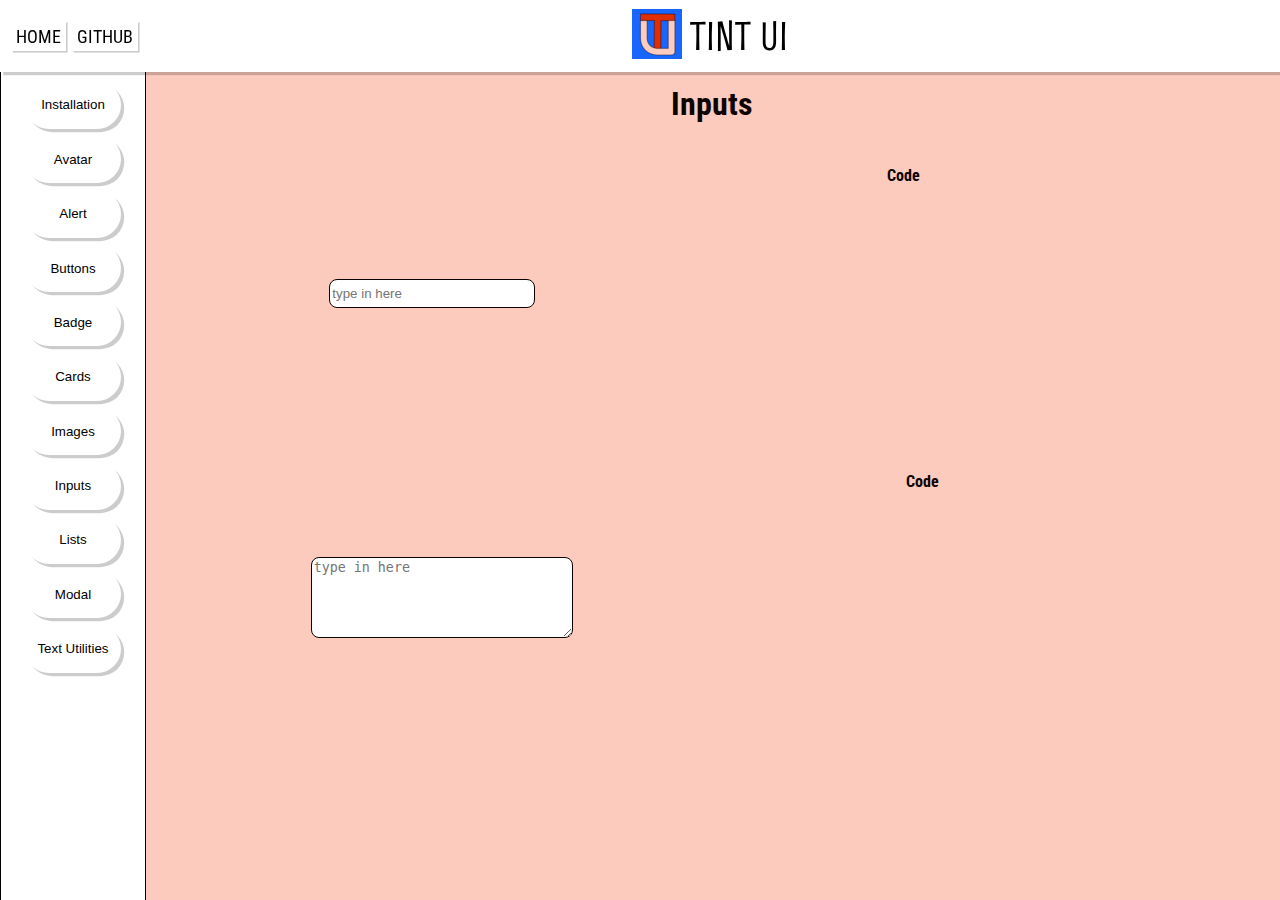
<file: all-comps/inputs.html>
<!DOCTYPE html>
<html lang="en">
<head>
  <meta charset="UTF-8">
  <meta http-equiv="X-UA-Compatible" content="IE=edge">
  <meta name="viewport" content="width=device-width, initial-scale=1.0">
  <title>Inputs</title>
  <link rel="stylesheet" href="/all-comps/all-comps.css">
  <link rel="stylesheet" media="screen and (max-device-width: 640px)" href="/all-comps/all-comps-mobile.css">
</head>
<body class="body-main">
  <div class="navbar"> 
    <div class="nav-box">
      <div class="nav-left">
        <div class="nav-option-desk">
          <a class="nav-links" href="/">HOME</a>
        </div>
        <div class="nav-option-desk">
          <a class="nav-links" href="https://github.com/Amruta0103/Component_Library/tree/development">GITHUB</a>
        </div>
        <div class="nav-icon-box" id="panel-disp-btn">
          <img class="nav-icon" src="/icon-btn/bars-solid.svg"></img>
        </div>
      </div>
      <div class="title">
        <div>
        <img src="/temp-image/title-logo.svg"></img>
        </div>
        <a class="link" href="/index.html"><div class="brand-name">TINT UI</div></a> 
      </div>
    </div>
  </div>
  <div class="sidebar">
    <ul class="side-comps">
      <li>
        <div class="btn-div">
          <a class="link" href="/all-comps/install.html">
            <button class="btn-sidebar btn-primary">Installation</button>
          </a>
        </div>
      </li>
      <li>
        <div class="btn-div">
          <a class="link" href="/all-comps/avatar.html">
            <button class="btn-sidebar btn-primary">Avatar</button>
          </a>
        </div>
      </li>
      <li>
        <div class="btn-div">
          <a class="link" href="/all-comps/alert.html">
            <button class="btn-sidebar btn-primary">Alert</button>
          </a>
        </div>
      </li>
      <li>
        <div class="btn-div">
          <a class="link" href="/all-comps/buttons.html">
            <button class="btn-sidebar btn-primary">Buttons</button>
          </a>
        </div>
      </li>
      <li>
        <div class="btn-div">
          <a class="link" href="/all-comps/badges.html">
            <button class="btn-sidebar btn-primary">Badge</button>
          </a>
        </div>
      </li>
      <li>
        <div class="btn-div">
          <a class="link" href="/all-comps/cards.html">
            <button class="btn-sidebar btn-primary">Cards</button>
          </a>
        </div>
      </li>
      <li>
        <div class="btn-div">
          <a class="link" href="/all-comps/images.html">
            <button class="btn-sidebar btn-primary">Images</button>
          </a>
        </div>
      </li>
      <li>
        <div class="btn-div">
          <a class="link" href="/all-comps/inputs.html">
            <button class="btn-sidebar btn-primary">Inputs</button>
          </a>
        </div>
      </li>
      <li>
        <div class="btn-div">
          <a class="link" href="/all-comps/lists.html">
            <button class="btn-sidebar btn-primary">Lists</button>
          </a>
        </div>
      </li>
      <li>
        <div class="btn-div">
          <a class="link" href="/all-comps/modal.html">
            <button class="btn-sidebar btn-primary">Modal</button>
          </a>
        </div>
      </li>
      <li>
        <div class="btn-div">
          <a class="link" href="/all-comps/texts.html">
            <button class="btn-sidebar btn-primary">Text Utilities</button>
          </a>
        </div>
      </li>
    </ul>
  </div>
  <div class="all-comp-inside">
    <h1>Inputs</h1>
    <div class="element-snippet">
      <div>
        <div class="all-inputs">
          <input class="box-input" placeholder="type in here"></input>
        </div>
      </div>
      <div class="snippet">
        <h4>Code</h4>
        <iframe
          src="https://carbon.now.sh/embed?bg=rgba%28253%2C203%2C190%2C1%29&t=one-light&wt=none&l=htmlmixed&ds=false&dsyoff=20px&dsblur=68px&wc=true&wa=true&pv=0px&ph=0px&ln=true&fl=1&fm=dm&fs=14px&lh=133%25&si=false&es=2x&wm=false&code=%253Cinput%2520class%253D%2522box-input%2522%2520placeholder%253D%2522type%2520in%2520here%2522%253E%253C%252Finput%253E"
          style="margin: 1rem ;width: 350px; height: 200px; border:0; transform: scale(1); overflow:hidden;"
          sandbox="allow-scripts allow-same-origin">
        </iframe>
      </div>
    </div>
    <div class="element-snippet">
      <div>
        <div class="all-inputs">
          <textarea class="box-textarea" placeholder="type in here" cols="30" rows="5"></textarea>
        </div>
      </div>
      <div class="snippet">
        <h4>Code</h4>
        <iframe
          src="https://carbon.now.sh/embed?bg=rgba%28253%2C203%2C190%2C1%29&t=one-light&wt=none&l=htmlmixed&ds=false&dsyoff=20px&dsblur=68px&wc=true&wa=true&pv=0px&ph=0px&ln=true&fl=1&fm=dm&fs=14px&lh=133%25&si=false&es=2x&wm=false&code=%253Ctextarea%2520class%253D%2522box-textarea%2522%2520placeholder%253D%2522type%2520in%2520here%2522%2520cols%253D%252230%2522%2520rows%253D%25225%2522%253E%253C%252Ftextarea%253E"
          style="margin: 1rem ;width: 350px; height: 200px; border:0; transform: scale(1); overflow:hidden;"
          sandbox="allow-scripts allow-same-origin">
        </iframe>
      </div>
    </div>
    
  </div>
</body>
</html>
</file>
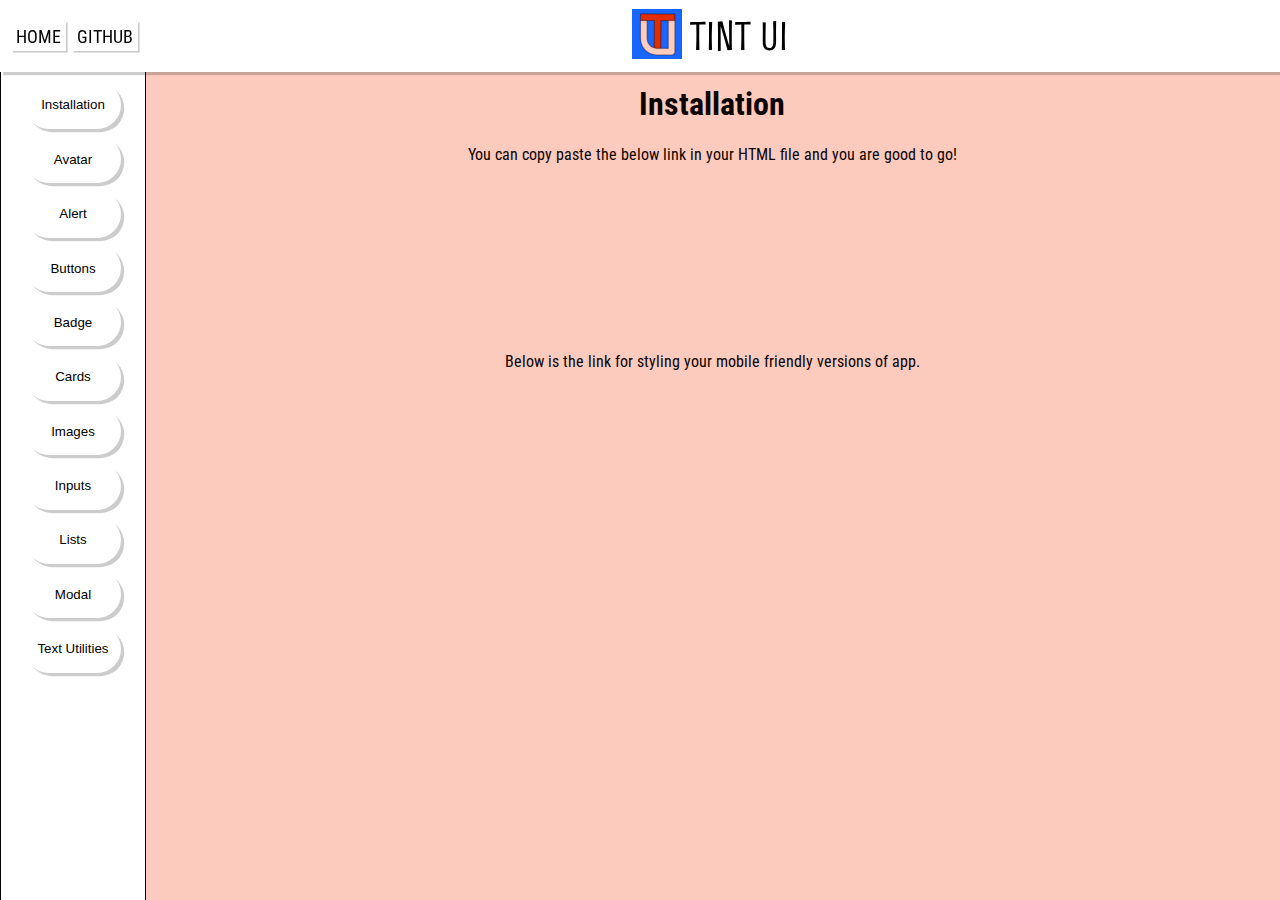
<file: all-comps/install.html>
<!DOCTYPE html>
<html lang="en">
<head>
  <meta charset="UTF-8">
  <meta http-equiv="X-UA-Compatible" content="IE=edge">
  <meta name="viewport" content="width=device-width, initial-scale=1.0">
  <title>Installation</title>
  <link rel="stylesheet" href="/all-comps/all-comps.css">
  <link rel="stylesheet" media="screen and (max-device-width: 640px)" href="/all-comps/all-comps-mobile.css">
</head>
<body class="body-main">
  <div class="navbar"> 
    <div class="nav-box">
      <div class="nav-left">
        <div class="nav-option-desk">
          <a class="nav-links" href="/">HOME</a>
        </div>
        <div class="nav-option-desk">
          <a class="nav-links" href="https://github.com/Amruta0103/Component_Library/tree/development">GITHUB</a>
        </div>
        <div class="nav-icon-box" id="panel-disp-btn">
          <img class="nav-icon" src="/icon-btn/bars-solid.svg"></img>
        </div>
      </div>
      <div class="title">
        <div>
        <img src="/temp-image/title-logo.svg"></img>
        </div>
        <a class="link" href="/index.html"><div class="brand-name">TINT UI</div></a> 
      </div>
    </div>
  </div>
  <div class="sidebar">
    <ul class="side-comps">
      <li>
        <div class="btn-div">
          <a class="link" href="/all-comps/install.html">
            <button class="btn-sidebar btn-primary">Installation</button>
          </a>
        </div>
      </li>
      <li>
        <div class="btn-div">
          <a class="link" href="/all-comps/avatar.html">
            <button class="btn-sidebar btn-primary">Avatar</button>
          </a>
        </div>
      </li>
      <li>
        <div class="btn-div">
          <a class="link" href="/all-comps/alert.html">
            <button class="btn-sidebar btn-primary">Alert</button>
          </a>
        </div>
      </li>
      <li>
        <div class="btn-div">
          <a class="link" href="/all-comps/buttons.html">
            <button class="btn-sidebar btn-primary">Buttons</button>
          </a>
        </div>
      </li>
      <li>
        <div class="btn-div">
          <a class="link" href="/all-comps/badges.html">
            <button class="btn-sidebar btn-primary">Badge</button>
          </a>
        </div>
      </li>
      <li>
        <div class="btn-div">
          <a class="link" href="/all-comps/cards.html">
            <button class="btn-sidebar btn-primary">Cards</button>
          </a>
        </div>
      </li>
      <li>
        <div class="btn-div">
          <a class="link" href="/all-comps/images.html">
            <button class="btn-sidebar btn-primary">Images</button>
          </a>
        </div>
      </li>
      <li>
        <div class="btn-div">
          <a class="link" href="/all-comps/inputs.html">
            <button class="btn-sidebar btn-primary">Inputs</button>
          </a>
        </div>
      </li>
      <li>
        <div class="btn-div">
          <a class="link" href="/all-comps/lists.html">
            <button class="btn-sidebar btn-primary">Lists</button>
          </a>
        </div>
      </li>
      <li>
        <div class="btn-div">
          <a class="link" href="/all-comps/modal.html">
            <button class="btn-sidebar btn-primary">Modal</button>
          </a>
        </div>
      </li>
      <li>
        <div class="btn-div">
          <a class="link" href="/all-comps/texts.html">
            <button class="btn-sidebar btn-primary">Text Utilities</button>
          </a>
        </div>
      </li>
    </ul>
  </div>
  <div class="all-comp-inside">
    <h1>Installation</h1>
    <div>
      <p class="install-description">You can copy paste the below link in your HTML file and you are good to go!</p>
      <div class="snippet">
        <iframe
          src="https://carbon.now.sh/embed?bg=rgba%28253%2C203%2C190%2C1%29&t=one-light&wt=none&l=htmlmixed&ds=false&dsyoff=20px&dsblur=68px&wc=true&wa=true&pv=0px&ph=0px&ln=false&fl=1&fm=Hack&fs=14px&lh=133%25&si=false&es=2x&wm=false&code=%253Clink%2520rel%253D%2522stylesheet%2522%2520href%253D%2522%252Fall-comps%252Fall-comps.css%2522%253E"
          style="margin: 1rem ;width: 500px; height: 120px; border:0; transform: scale(1); overflow:hidden;"
          sandbox="allow-scripts allow-same-origin">
        </iframe>
      </div>
    </div>
    <div>
      <p class="install-description">Below is the link for styling your mobile friendly versions of app.</p>
      <div class="snippet">
        <iframe
          src="https://carbon.now.sh/embed?bg=rgba%28253%2C203%2C190%2C1%29&t=one-light&wt=none&l=htmlmixed&ds=false&dsyoff=20px&dsblur=68px&wc=true&wa=true&pv=0px&ph=0px&ln=false&fl=1&fm=Hack&fs=14px&lh=133%25&si=false&es=2x&wm=false&code=%253Clink%2520rel%253D%2522stylesheet%2522%2520media%253D%2522screen%2520and%2520%28max-device-width%253A%2520640px%29%2522%2520href%253D%2522%252Fall-comps%252Fall-comps-mobile.css%2522%253E"
          style="margin: 1rem ;width: 500px; height: 120px; border:0; transform: scale(1); overflow:hidden;"
          sandbox="allow-scripts allow-same-origin">
        </iframe>
      </div>
    </div>
  </div>
</body>
</html>
</file>
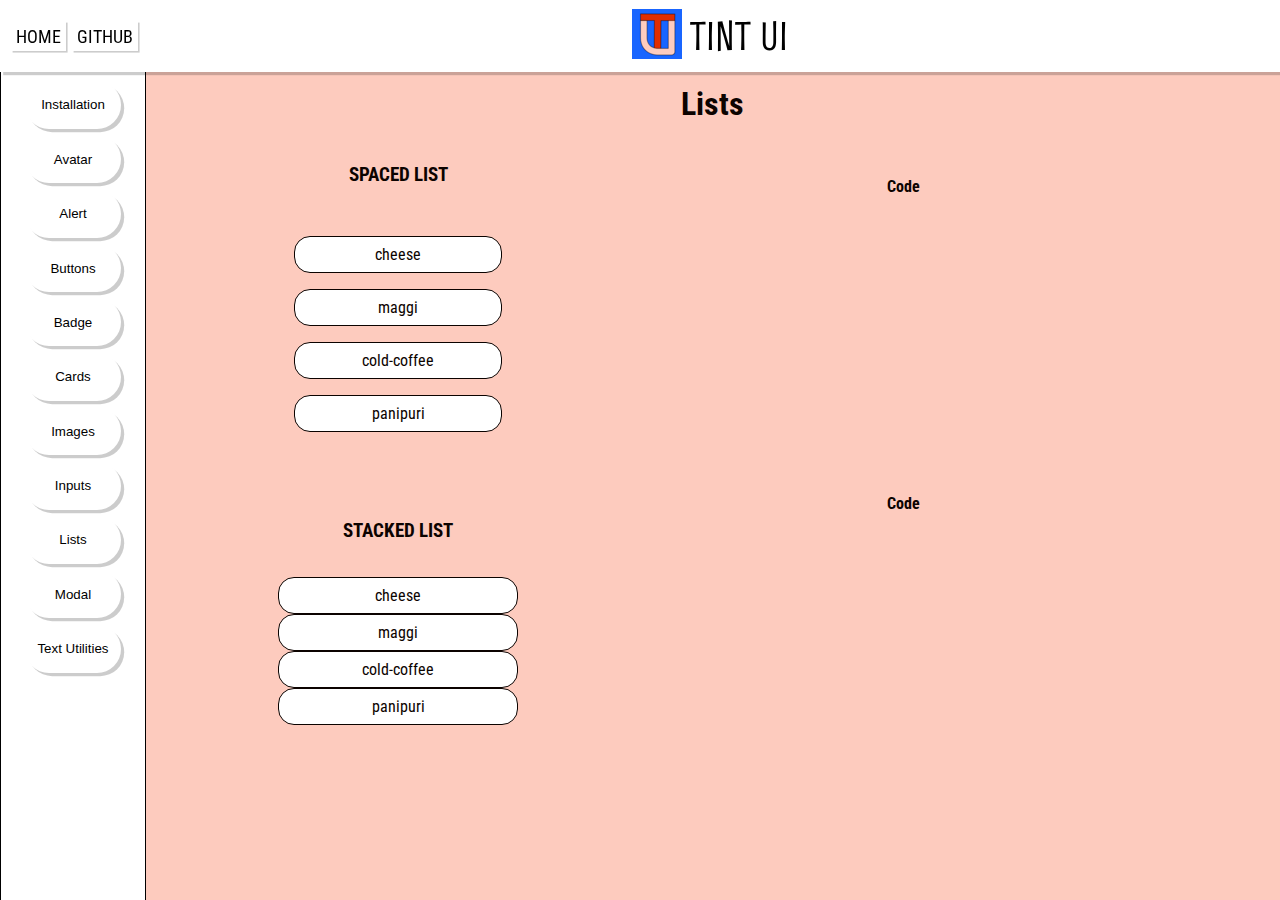
<file: all-comps/lists.html>
<!DOCTYPE html>
<html lang="en">
<head>
  <meta charset="UTF-8">
  <meta http-equiv="X-UA-Compatible" content="IE=edge">
  <meta name="viewport" content="width=device-width, initial-scale=1.0">
  <title>Lists</title>
  <link rel="stylesheet" href="/all-comps/all-comps.css">
  <link rel="stylesheet" media="screen and (max-device-width: 640px)" href="/all-comps/all-comps-mobile.css">
</head>
<body class="body-main">
  <div class="navbar"> 
    <div class="nav-box">
      <div class="nav-left">
        <div class="nav-option-desk">
          <a class="nav-links" href="/">HOME</a>
        </div>
        <div class="nav-option-desk">
          <a class="nav-links" href="https://github.com/Amruta0103/Component_Library/tree/development">GITHUB</a>
        </div>
        <div class="nav-icon-box" id="panel-disp-btn">
          <img class="nav-icon" src="/icon-btn/bars-solid.svg"></img>
        </div>
      </div>
      <div class="title">
        <div>
        <img src="/temp-image/title-logo.svg"></img>
        </div>
        <a class="link" href="/index.html"><div class="brand-name">TINT UI</div></a> 
      </div>
    </div>
  </div>
  <div class="sidebar">
    <ul class="side-comps">
      <li>
        <div class="btn-div">
          <a class="link" href="/all-comps/install.html">
            <button class="btn-sidebar btn-primary">Installation</button>
          </a>
        </div>
      </li>
      <li>
        <div class="btn-div">
          <a class="link" href="/all-comps/avatar.html">
            <button class="btn-sidebar btn-primary">Avatar</button>
          </a>
        </div>
      </li>
      <li>
        <div class="btn-div">
          <a class="link" href="/all-comps/alert.html">
            <button class="btn-sidebar btn-primary">Alert</button>
          </a>
        </div>
      </li>
      <li>
        <div class="btn-div">
          <a class="link" href="/all-comps/buttons.html">
            <button class="btn-sidebar btn-primary">Buttons</button>
          </a>
        </div>
      </li>
      <li>
        <div class="btn-div">
          <a class="link" href="/all-comps/badges.html">
            <button class="btn-sidebar btn-primary">Badge</button>
          </a>
        </div>
      </li>
      <li>
        <div class="btn-div">
          <a class="link" href="/all-comps/cards.html">
            <button class="btn-sidebar btn-primary">Cards</button>
          </a>
        </div>
      </li>
      <li>
        <div class="btn-div">
          <a class="link" href="/all-comps/images.html">
            <button class="btn-sidebar btn-primary">Images</button>
          </a>
        </div>
      </li>
      <li>
        <div class="btn-div">
          <a class="link" href="/all-comps/inputs.html">
            <button class="btn-sidebar btn-primary">Inputs</button>
          </a>
        </div>
      </li>
      <li>
        <div class="btn-div">
          <a class="link" href="/all-comps/lists.html">
            <button class="btn-sidebar btn-primary">Lists</button>
          </a>
        </div>
      </li>
      <li>
        <div class="btn-div">
          <a class="link" href="/all-comps/modal.html">
            <button class="btn-sidebar btn-primary">Modal</button>
          </a>
        </div>
      </li>
      <li>
        <div class="btn-div">
          <a class="link" href="/all-comps/texts.html">
            <button class="btn-sidebar btn-primary">Text Utilities</button>
          </a>
        </div>
      </li>
    </ul>
  </div>
  <div class="all-comp-inside">
    <h1>Lists</h1>
    <div class="element-snippet">
      <div> 
        <div>
          <h3>SPACED LIST</h3>
          <ul class="list">
            <li class="list-items spaced-item">cheese</li>
            <li class="list-items spaced-item">maggi</li>
            <li class="list-items spaced-item">cold-coffee</li>
            <li class="list-items spaced-item">panipuri</li>
          </ul>
        </div>
      </div>
      <div class="snippet">
        <h4>Code</h4>
        <iframe
          src="https://carbon.now.sh/embed?bg=rgba%28253%2C203%2C190%2C1%29&t=one-light&wt=none&l=htmlmixed&ds=false&dsyoff=20px&dsblur=68px&wc=true&wa=true&pv=0px&ph=0px&ln=true&fl=1&fm=dm&fs=14px&lh=133%25&si=false&es=2x&wm=false&code=%253Ch3%253ESPACED%2520LIST%253C%252Fh3%253E%250A%253Cul%2520class%253D%2522list%2522%253E%250A%2520%2520%253Cli%2520class%253D%2522list-items%2520spaced-item%2522%253Echeese%253C%252Fli%253E%250A%2520%2520%253Cli%2520class%253D%2522list-items%2520spaced-item%2522%253Emaggi%253C%252Fli%253E%250A%2520%2520%253Cli%2520class%253D%2522list-items%2520spaced-item%2522%253Ecold-coffee%253C%252Fli%253E%250A%2520%2520%253Cli%2520class%253D%2522list-items%2520spaced-item%2522%253Epanipuri%253C%252Fli%253E%250A%253C%252Ful%253E"
          style="margin: 1rem ;width: 485px; height: 200px; border:0; transform: scale(1); overflow:hidden;"
          sandbox="allow-scripts allow-same-origin">
        </iframe>
      </div>
    </div>
    <div class="element-snippet">
      <div>
        <div>
          <h3>STACKED LIST</h3>
          <ul class="list">
            <li class="list-items stacked-item">cheese</li>
            <li class="list-items stacked-item">maggi</li>
            <li class="list-items stacked-item">cold-coffee</li>
            <li class="list-items stacked-item">panipuri</li>
          </ul>
        </div>
      </div>
      <div class="snippet">
        <h4>Code</h4>
        <iframe
          src="https://carbon.now.sh/embed?bg=rgba%28253%2C203%2C190%2C1%29&t=one-light&wt=none&l=htmlmixed&ds=false&dsyoff=20px&dsblur=68px&wc=true&wa=true&pv=0px&ph=0px&ln=true&fl=1&fm=dm&fs=14px&lh=133%25&si=false&es=2x&wm=false&code=%253Ch3%253ESTACKED%2520LIST%253C%252Fh3%253E%250A%253Cul%2520class%253D%2522list%2522%253E%250A%2520%2520%253Cli%2520class%253D%2522list-items%2520stacked-item%2522%253Echeese%253C%252Fli%253E%250A%2520%2520%253Cli%2520class%253D%2522list-items%2520stacked-item%2522%253Emaggi%253C%252Fli%253E%250A%2520%2520%253Cli%2520class%253D%2522list-items%2520stacked-item%2522%253Ecold-coffee%253C%252Fli%253E%250A%2520%2520%253Cli%2520class%253D%2522list-items%2520stacked-item%2522%253Epanipuri%253C%252Fli%253E%250A%253C%252Ful%253E"
          style="margin: 1rem ;width: 485px; height: 200px; border:0; transform: scale(1); overflow:hidden;"
          sandbox="allow-scripts allow-same-origin">
        </iframe>
      </div>
    </div>
  </div>
</body>
</html>
</file>
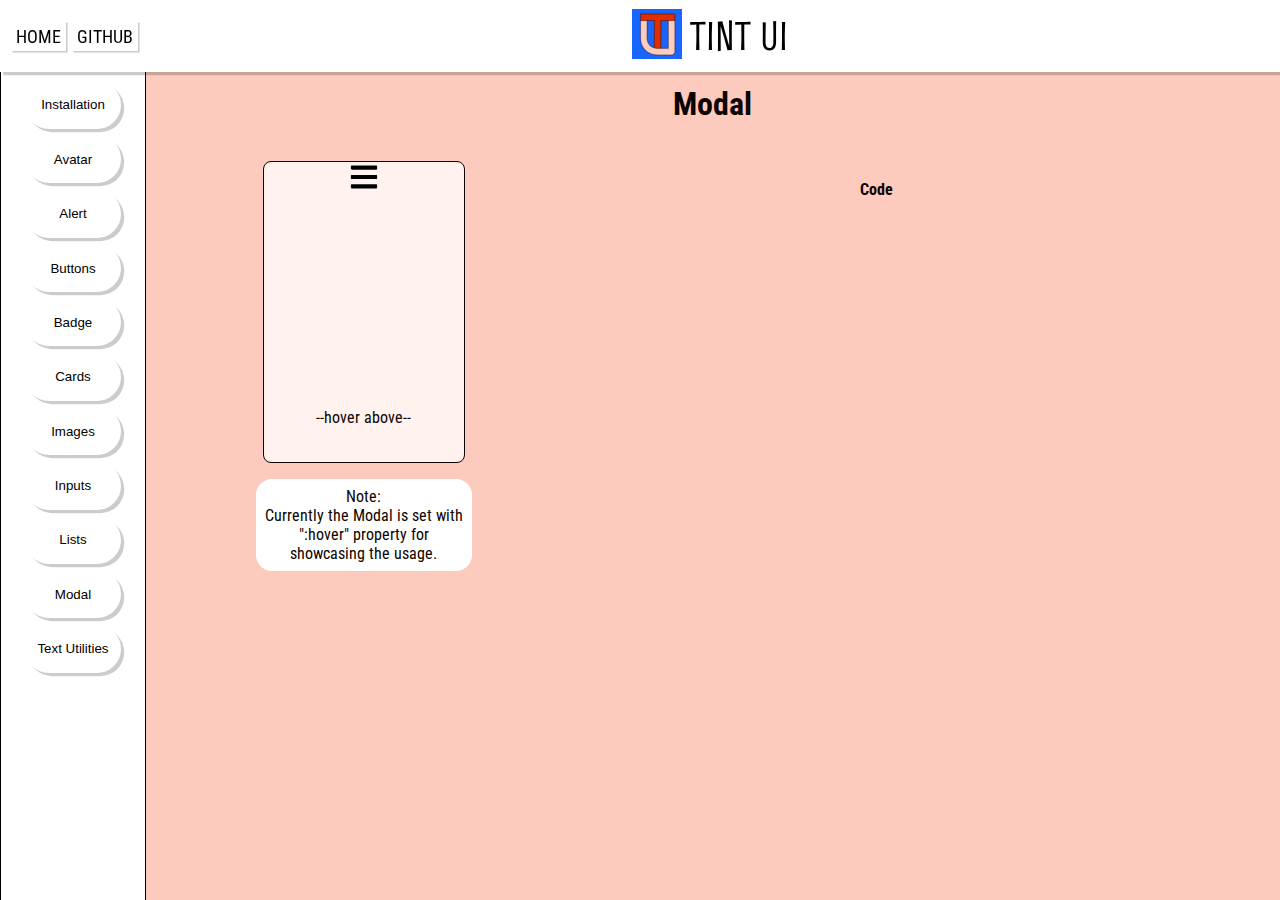
<file: all-comps/modal.html>
<!DOCTYPE html>
<html lang="en">
<head>
  <meta charset="UTF-8">
  <meta http-equiv="X-UA-Compatible" content="IE=edge">
  <meta name="viewport" content="width=device-width, initial-scale=1.0">
  <title>Modal</title>
  <link rel="stylesheet" href="/all-comps/all-comps.css">
  <link rel="stylesheet" media="screen and (max-device-width: 640px)" href="/all-comps/all-comps-mobile.css">
</head>
<body class="body-main">
  <div class="navbar"> 
    <div class="nav-box">
      <div class="nav-left">
        <div class="nav-option-desk">
          <a class="nav-links" href="/">HOME</a>
        </div>
        <div class="nav-option-desk">
          <a class="nav-links" href="https://github.com/Amruta0103/Component_Library/tree/development">GITHUB</a>
        </div>
        <div class="nav-icon-box" id="panel-disp-btn">
          <img class="nav-icon" src="/icon-btn/bars-solid.svg"></img>
        </div>
      </div>
      <div class="title">
        <div>
        <img src="/temp-image/title-logo.svg"></img>
        </div>
        <a class="link" href="/index.html"><div class="brand-name">TINT UI</div></a> 
      </div>
    </div>
  </div>
  <div class="sidebar">
    <ul class="side-comps">
      <li>
        <div class="btn-div">
          <a class="link" href="/all-comps/install.html">
            <button class="btn-sidebar btn-primary">Installation</button>
          </a>
        </div>
      </li>
      <li>
        <div class="btn-div">
          <a class="link" href="/all-comps/avatar.html">
            <button class="btn-sidebar btn-primary">Avatar</button>
          </a>
        </div>
      </li>
      <li>
        <div class="btn-div">
          <a class="link" href="/all-comps/alert.html">
            <button class="btn-sidebar btn-primary">Alert</button>
          </a>
        </div>
      </li>
      <li>
        <div class="btn-div">
          <a class="link" href="/all-comps/buttons.html">
            <button class="btn-sidebar btn-primary">Buttons</button>
          </a>
        </div>
      </li>
      <li>
        <div class="btn-div">
          <a class="link" href="/all-comps/badges.html">
            <button class="btn-sidebar btn-primary">Badge</button>
          </a>
        </div>
      </li>
      <li>
        <div class="btn-div">
          <a class="link" href="/all-comps/cards.html">
            <button class="btn-sidebar btn-primary">Cards</button>
          </a>
        </div>
      </li>
      <li>
        <div class="btn-div">
          <a class="link" href="/all-comps/images.html">
            <button class="btn-sidebar btn-primary">Images</button>
          </a>
        </div>
      </li>
      <li>
        <div class="btn-div">
          <a class="link" href="/all-comps/inputs.html">
            <button class="btn-sidebar btn-primary">Inputs</button>
          </a>
        </div>
      </li>
      <li>
        <div class="btn-div">
          <a class="link" href="/all-comps/lists.html">
            <button class="btn-sidebar btn-primary">Lists</button>
          </a>
        </div>
      </li>
      <li>
        <div class="btn-div">
          <a class="link" href="/all-comps/modal.html">
            <button class="btn-sidebar btn-primary">Modal</button>
          </a>
        </div>
      </li>
      <li>
        <div class="btn-div">
          <a class="link" href="/all-comps/texts.html">
            <button class="btn-sidebar btn-primary">Text Utilities</button>
          </a>
        </div>
      </li>
    </ul>
  </div>
  <div class="all-comp-inside">
    <h1>Modal</h1>
    <div class="element-snippet">
      <div>
        <div class="modal">
          <div class="modal-menu-position">
            <img src="/icon-btn/bars-solid.svg" class="modal-icon"></img>
            <ul class="modal-list">
              <li class="modal-list-item">option</li>
              <li class="modal-list-item">option</li>
              <li class="modal-list-item">option</li>
              <li class="modal-list-item">option</li>
            </ul>
          </div>
          <p>--hover above--</p>
        </div>
        <div class="note">
          Note:<br>
          Currently the Modal is set with ":hover" property for showcasing the usage.
        </div>
      </div>
      <div class="snippet">
        <h4>Code</h4>
        <iframe
          src="https://carbon.now.sh/embed?bg=rgba%28253%2C203%2C190%2C1%29&t=one-light&wt=none&l=htmlmixed&ds=false&dsyoff=20px&dsblur=68px&wc=true&wa=true&pv=0px&ph=0px&ln=true&fl=1&fm=dm&fs=14px&lh=133%25&si=false&es=2x&wm=false&code=%253Cdiv%2520class%253D%2522modal%2522%253E%250A%2520%2520%253Cdiv%2520class%253D%2522modal-menu-position%2522%253E%250A%2520%2520%2520%2520%253Cimg%2520src%253D%2522%252Ficon-btn%252Fbars-solid.svg%2522%2520class%253D%2522modal-icon%2522%253E%253C%252Fimg%253E%250A%2520%2520%2509%253Cul%2520class%253D%2522modal-list%2522%253E%250A%2520%2520%2520%2520%2520%2520%253Cli%2520class%253D%2522modal-list-item%2522%253Eoption%253C%252Fli%253E%250A%2520%2520%2520%2520%2520%2520%253Cli%2520class%253D%2522modal-list-item%2522%253Eoption%253C%252Fli%253E%250A%2520%2520%2520%2520%2520%2520%253Cli%2520class%253D%2522modal-list-item%2522%253Eoption%253C%252Fli%253E%250A%2520%2520%2520%2520%2520%2520%253Cli%2520class%253D%2522modal-list-item%2522%253Eoption%253C%252Fli%253E%250A%2520%2520%2520%2520%253C%252Ful%253E%250A%2520%2520%253C%252Fdiv%253E%250A%2520%2520%253Cp%253E--hover%2520above--%253C%252Fp%253E%250A%253C%252Fdiv%253E"
          style="margin: 1rem ;width: 570px; height: 300px; border:0; transform: scale(1); overflow:hidden;"
          sandbox="allow-scripts allow-same-origin">
        </iframe>
      </div>
    </div>
  </div>
</body>
</html>
</file>
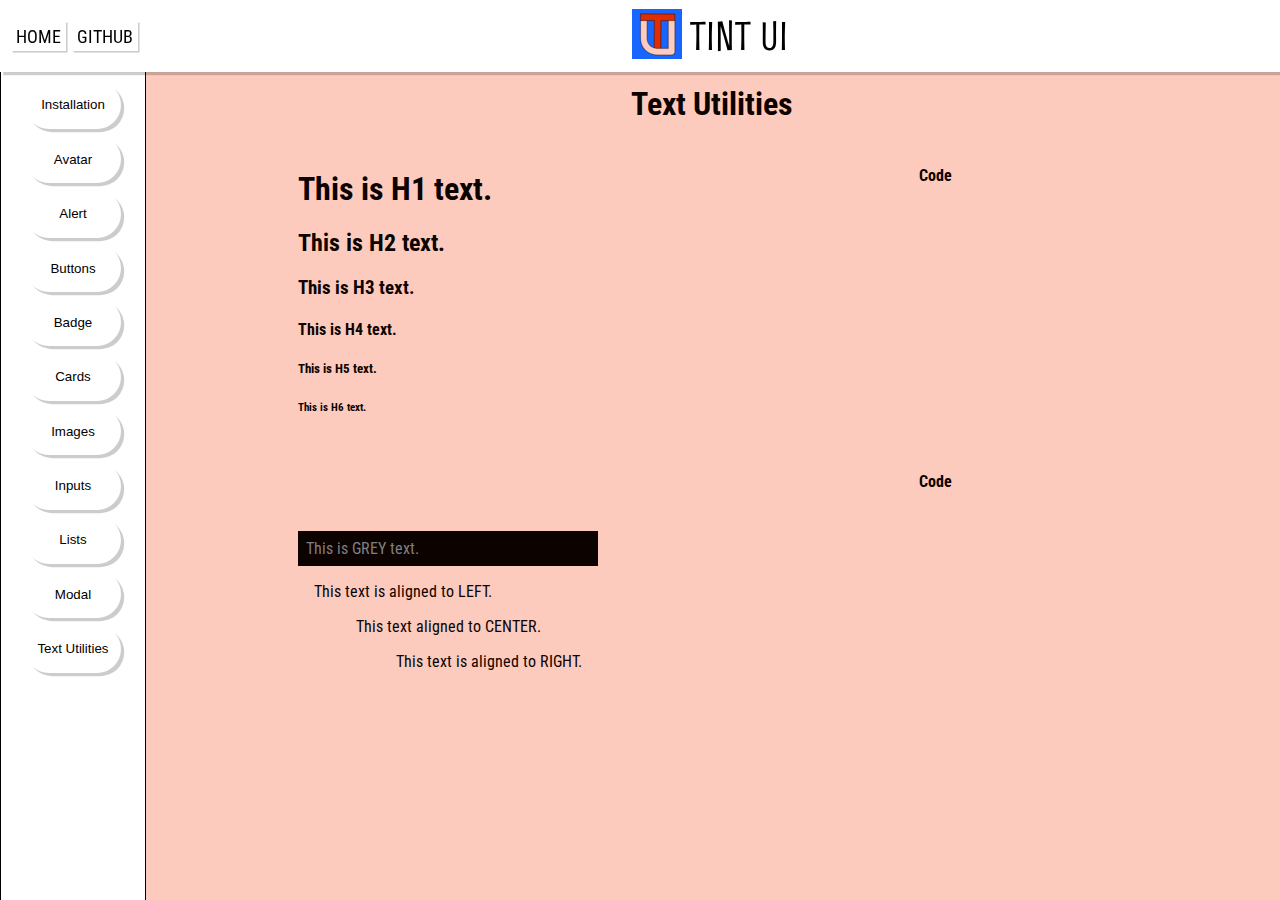
<file: all-comps/texts.html>
<!DOCTYPE html>
<html lang="en">
<head>
  <meta charset="UTF-8">
  <meta http-equiv="X-UA-Compatible" content="IE=edge">
  <meta name="viewport" content="width=device-width, initial-scale=1.0">
  <title>Text Utilities</title>
  <link rel="stylesheet" href="/all-comps/all-comps.css">
  <link rel="stylesheet" media="screen and (max-device-width: 640px)" href="/all-comps/all-comps-mobile.css">
</head>
<body class="body-main">
  <div class="navbar"> 
    <div class="nav-box">
      <div class="nav-left">
        <div class="nav-option-desk">
          <a class="nav-links" href="/">HOME</a>
        </div>
        <div class="nav-option-desk">
          <a class="nav-links" href="https://github.com/Amruta0103/Component_Library/tree/development">GITHUB</a>
        </div>
        <div class="nav-icon-box" id="panel-disp-btn">
          <img class="nav-icon" src="/icon-btn/bars-solid.svg"></img>
        </div>
      </div>
      <div class="title">
        <div>
        <img src="/temp-image/title-logo.svg"></img>
        </div>
        <a class="link" href="/index.html"><div class="brand-name">TINT UI</div></a> 
      </div>
    </div>
  </div>
  <div class="sidebar">
    <ul class="side-comps">
      <li>
        <div class="btn-div">
          <a class="link" href="/all-comps/install.html">
            <button class="btn-sidebar btn-primary">Installation</button>
          </a>
        </div>
      </li>
      <li>
        <div class="btn-div">
          <a class="link" href="/all-comps/avatar.html">
            <button class="btn-sidebar btn-primary">Avatar</button>
          </a>
        </div>
      </li>
      <li>
        <div class="btn-div">
          <a class="link" href="/all-comps/alert.html">
            <button class="btn-sidebar btn-primary">Alert</button>
          </a>
        </div>
      </li>
      <li>
        <div class="btn-div">
          <a class="link" href="/all-comps/buttons.html">
            <button class="btn-sidebar btn-primary">Buttons</button>
          </a>
        </div>
      </li>
      <li>
        <div class="btn-div">
          <a class="link" href="/all-comps/badges.html">
            <button class="btn-sidebar btn-primary">Badge</button>
          </a>
        </div>
      </li>
      <li>
        <div class="btn-div">
          <a class="link" href="/all-comps/cards.html">
            <button class="btn-sidebar btn-primary">Cards</button>
          </a>
        </div>
      </li>
      <li>
        <div class="btn-div">
          <a class="link" href="/all-comps/images.html">
            <button class="btn-sidebar btn-primary">Images</button>
          </a>
        </div>
      </li>
      <li>
        <div class="btn-div">
          <a class="link" href="/all-comps/inputs.html">
            <button class="btn-sidebar btn-primary">Inputs</button>
          </a>
        </div>
      </li>
      <li>
        <div class="btn-div">
          <a class="link" href="/all-comps/lists.html">
            <button class="btn-sidebar btn-primary">Lists</button>
          </a>
        </div>
      </li>
      <li>
        <div class="btn-div">
          <a class="link" href="/all-comps/modal.html">
            <button class="btn-sidebar btn-primary">Modal</button>
          </a>
        </div>
      </li>
      <li>
        <div class="btn-div">
          <a class="link" href="/all-comps/texts.html">
            <button class="btn-sidebar btn-primary">Text Utilities</button>
          </a>
        </div>
      </li>
    </ul>
  </div>
  <div class="all-comp-inside">
    <h1>Text Utilities</h1>
    <div class="element-snippet">
      <div>
        <div class="all-text">
          <h1>This is H1 text.</h1>
          <h2>This is H2 text.</h2>
          <h3>This is H3 text.</h3>
          <h4>This is H4 text.</h4>
          <h5>This is H5 text.</h5>
          <h6>This is H6 text.</h6>
        </div>
      </div>
      <div class="snippet">
        <h4>Code</h4>
        <iframe
          src="https://carbon.now.sh/embed?bg=rgba%28253%2C203%2C190%2C1%29&t=one-light&wt=none&l=htmlmixed&ds=false&dsyoff=20px&dsblur=68px&wc=true&wa=true&pv=0px&ph=0px&ln=true&fl=1&fm=dm&fs=14px&lh=133%25&si=false&es=2x&wm=false&code=%253Ch1%253EThis%2520is%2520H1%2520text.%253C%252Fh1%253E%250A%253Ch2%253EThis%2520is%2520H2%2520text.%253C%252Fh2%253E%250A%253Ch3%253EThis%2520is%2520H3%2520text.%253C%252Fh3%253E%250A%253Ch4%253EThis%2520is%2520H4%2520text.%253C%252Fh4%253E%250A%253Ch5%253EThis%2520is%2520H5%2520text.%253C%252Fh5%253E%250A%253Ch6%253EThis%2520is%2520H6%2520text.%253C%252Fh6%253E"
          style="margin: 1rem ;width: 350px; height: 200px; border:0; transform: scale(1); overflow:hidden;"
          sandbox="allow-scripts allow-same-origin">
        </iframe>
      </div>
    </div>
    <div class="element-snippet">
      <div>
        <div class="all-text">
          <div class="text-grey">This is GREY text.</div>
          <div class="text-left">This text is aligned to LEFT.</div>
          <div class="text-center">This text aligned to CENTER.</div>
          <div class="text-right">This text is aligned to RIGHT.</div>
        </div>
      </div>
      <div class="snippet">
        <h4>Code</h4>
        <iframe
          src="https://carbon.now.sh/embed?bg=rgba%28253%2C203%2C190%2C1%29&t=one-light&wt=none&l=htmlmixed&ds=false&dsyoff=20px&dsblur=68px&wc=true&wa=true&pv=0px&ph=0px&ln=true&fl=1&fm=dm&fs=14px&lh=133%25&si=false&es=2x&wm=false&code=%253Cdiv%2520class%253D%2522text-grey%2522%253EThis%2520is%2520GREY%2520text.%253C%252Fdiv%253E%250A%253Cdiv%2520class%253D%2522text-left%2522%253EThis%2520text%2520is%2520aligned%2520to%2520LEFT.%253C%252Fdiv%253E%250A%253Cdiv%2520class%253D%2522text-center%2522%253EThis%2520text%2520aligned%2520to%2520CENTER.%253C%252Fdiv%253E%250A%253Cdiv%2520class%253D%2522text-right%2522%253EThis%2520text%2520is%2520aligned%2520to%2520RIGHT.%253C%252Fdiv%253E"
          style="margin: 1rem ;width: 350px; height: 220px; border:0; transform: scale(1); overflow:hidden;"
          sandbox="allow-scripts allow-same-origin">
        </iframe>
      </div>
    </div>
  </div>
</body>
</html>
</file>
<file: index.css>
@import url('https://fonts.googleapis.com/css2?family=Roboto+Condensed:wght@400;700&display=swap');
@import url('https://fonts.googleapis.com/css2?family=Truculenta&display=swap');
:root{
  --bgcol: #fdcbbe;
  --text-col: #0c0300;
  --button-col: #df3105;
  --card-col: #fff2ef;
  --new-tag: #1f65ff;
  --col-white: #ffffff;
  --col-black: #000;
}
.body-main{
  margin: 15rem 0 0 0;
  width: 100%;
  text-align: center;
  color: var(--text-col);
  text-decoration: solid;
  font-family: 'Roboto Condensed', sans-serif;
}
.navbar{
  position:relative;
}
.nav-box{
  display:flex;
  position: fixed;
  left: 0;
  top: 0;
  z-index: 1;
  width: 100vw;
}
.brand-name{
  font-family: 'Truculenta', sans-serif;
  font-weight: 400;
  font-size: 3rem;
  padding:0.5rem;
}
.title{
  display: flex;
  align-items: center;
  margin: auto;
}
.intro{
  color: rgb(85, 84, 84);
  font-size: x-large;
  margin: auto;
}
.highlighter{
  background-image: linear-gradient(to right, var(--bgcol),var(--new-tag));
  color: var(--col-white);
  padding: 0rem 0.5rem;
  border-radius: 0.3rem;
}
.intro-btns{
  display: flex;
  justify-content: center;
  margin: 2rem auto;
}
.btn-div{
  margin: auto 2rem;
  width: fit-content;
}
.btn{
  color: var(--col-black);
  background-color: var(--bgcol);
  border-radius: 3rem;
  border: 0;
  outline: 1px var(--col-white);
}
.btn:active{
  transform: scale(0.90);
}
.btn:hover{
  cursor: pointer;
  transition: 0.5s;
  border: 1px solid var(--col-black);
}
.btn-primary{
  margin: 0.5rem 0.5rem;
  height: 4rem;
  width: 10rem;
  font-size: 1.5rem;
}
.link{
  text-decoration: none;
  margin: auto;
}
.footer{
  display: flex;
  justify-content: center;
  position: fixed;
  bottom: 0rem;
  padding: 1rem;
  width: 100%;
}
.connect{
  margin: auto 1rem;
  height: fit-content;
}
.made-by{
  margin: auto 1rem;
  font-size: larger;
}
.footer-icons{
  height: 2.5rem;
  width: 2.5rem;
  margin: auto 1rem;
}
.footer-icons:hover{
  transform: scale(1.20);
  transition: 0.5s;
}
</file>
<file: index-mobile.css>
@import url('https://fonts.googleapis.com/css2?family=Truculenta&display=swap');
@import url('https://fonts.googleapis.com/css2?family=Roboto+Condensed:wght@400;700&display=swap');
:root{
  --bgcol: #fdcbbe;
  --text-col: #0c0300;
  --button-col: #df3105;
  --card-col: #fff2ef;
  --new-tag: #1f65ff;
  --index1 : 1 ;
}
.body-main{
  margin: 0rem;
  margin-top: 10rem;
  width: 100%;
  text-align: center;
  background-color: var(--bgcol);
  color: var(--text-col);
  text-decoration: solid;
  font-family: 'Roboto Condensed', sans-serif;
  align-items: center;
}
.navbar{
  position:relative;
}
.nav-box{
  /* z-index: var(--index1); */
  display:flex;
  position: fixed;
  left: 0rem;
  top: 0rem;
  z-index: 10;
  background-color: #ffffff;
  width: 100vw;
  padding: 1rem;
}
.brand-name{
  font-family: 'Truculenta', sans-serif;
  font-weight: 400;
  font-size: 3rem;
  padding:0.5rem;
}
.title{
  display: flex;
  justify-content: center;
  align-items: center;
}
.intro{
  font-size: x-large;
  max-width: 750px;
  margin: auto;
}
.highlighter{
  background-color: #ffffff;
  padding: 0rem 0.5rem;
  border-radius: 2rem;
  box-shadow: 0.3rem 0.3rem rgb(0,0,0,0.3);
}
.intro-btns{
  display: flex;
  justify-content: center;
}
.btn-div{
  margin: 1rem;
  width: fit-content;
}
.btn{
  margin: 1rem 1rem;
  color: white;
  background-color: var(--button-col);
  border: 5px solid var(--button-col);
  border-radius: 3rem;
  box-shadow: 0.3rem 0.3rem rgb(0,0,0,0.2);
  outline: none;
  transition: 0.5s;
}
.btn:active{
  transform: scale(0.90);
}
.btn:hover{
  cursor: pointer;
}
.btn-primary{
  margin: 0.5rem 0.5rem;
  height: 3rem;
  width: 6rem;
}
.link{
  text-decoration: none;
  margin: auto;
}
.footer{
  background-color: #ffffff;
  position: fixed;
  bottom: 0rem;
  left: 0rem;
  padding: 1rem 0rem;
  width: 100%;
  font-family: 'Roboto Condensed', sans-serif;
  font-weight: 400;
  font-size: larger;
}
.footer-icons{
  height: 2rem;
  width: 2rem;
  margin: auto;
}
</file>
<file: all-comps/all-comps.css>
@import url('https://fonts.googleapis.com/css2?family=Truculenta&display=swap');
@import url('https://fonts.googleapis.com/css2?family=Roboto+Condensed:wght@400;700&display=swap');
:root{
  --bgcol: #fdcbbe;
  --text-col: #0c0300;
  --button-col: #df3105;
  --card-col: #fff2ef;
  --new-tag: #1f65ff;
  --index1 : 1 ;
}
.body-main{
  display: flex;
  justify-content: center;
  margin: 0rem;
  margin-top: 4rem;
  width: 100%;
  text-align: center;
  background-color: var(--bgcol);
  color: var(--text-col);
  text-decoration: solid;
  text-align: center;
  font-family: 'Roboto Condensed', sans-serif;
}
.navbar{
  position:relative;
  margin: 0rem;;
}
.nav-box{
  display:flex;
  position: fixed;
  left: 0rem;
  top: 0rem;
  z-index: 10;
  background-color: #ffffff;
  width: 100vw;
  box-shadow: 0.2rem 0.2rem rgb(0,0,0,0.2);
}
.nav-left{
  margin: auto 0.5rem;
  display: flex;
}
.nav-option-desk{
  padding: 0.3rem;
  margin: 0.2rem;
  box-shadow: 0.1rem 0.1rem rgb(0,0,0,0.2);
}
.nav-links{
  text-decoration: none;
  margin: auto;
  cursor: pointer;
  color: black;
  font-size: large;
}
.nav-icon-box{
  display: none;
  margin: 0rem;
  padding: 0.5rem;
  background-color: #ffffff;
}
.nav-icon{
  display: none;
  height: 30px;
  width: 30px;
}
.title{
  display: flex;
  justify-content: center;
  align-items: center;
  margin: auto;
}
.brand-name{
  font-family: 'Truculenta', sans-serif;
  font-weight: 400;
  font-size: 2.5rem;
  padding:0.5rem;
}
.sidebar{
  height: 100%;
  width: 9rem;
  padding: 0rem;
  margin: 0rem;
  position:fixed;
  background-color: #ffffff;
  margin-left: 0rem;
  left: 0rem;
  border: 1px solid black;
}
.side-comps{
  list-style: none;
  padding-inline-start: 0rem;
  padding:0.5rem;
  margin-top: 0.3rem;
}
.side-btn-div{
  margin: 0rem;
  width: fit-content;
}
.side-link{
  text-decoration: none;
  margin: 0rem;
  color: black;
}
.side-btn-primary{
  height: 2.5rem;
  width: 5.5rem;
}
.btn-sidebar{
  margin: 0.2rem 1rem;
  background-color: white;
  border:0px;
  border-radius: 3rem;
  box-shadow: 0.2rem 0.2rem rgb(0,0,0,0.2);
  outline: none;
  transition: 0.5s;
}
.btn-sidebar:active{
  transform: scale(0.90)
}
.btn-sidebar:hover{
  cursor: pointer;
}
.float-btn-div{
  position: fixed;
  right: 1.5rem;
  bottom: 1.5rem;
}
.float-btn{
  z-index: 100;
  margin: 0rem;
  text-align:center;
  border: 2px solid white;
  box-shadow: none;
  border-radius: 50%;
  height:50px;
  width:50px;
  background-color: var(--button-col);
}
.all-comp-inside{
  justify-content: center;
  align-items: center;
  margin-left: 9rem;
  width: 100%;
}
.sub-headings{
  text-decoration: overline underline;
}
.element-snippet{
  display: flex;
  justify-content: space-evenly;
  align-items: center;
  margin: 0.5rem;
}
.snippet{
  margin: 0rem;
  padding: 0rem;
  align-items: center;
}
.note{
  justify-content: center;
  background-color: #ffffff;
  width: 200px;
  border-radius: 1rem;
  padding: 0.5rem;
  margin: auto;
}
.avatar{
  margin:1rem;
  border: 1px solid white;
  border-radius: 60%;
  padding:1rem;
  background-color: #ffffff;
}
.avatar-small{
  height:3rem;
  width:3rem;
}
.avatar-medium{
  height:4rem;
  width:4rem;
}
.avatar-large{
  height:5rem;
  width:5rem;
}
.all-alerts{
  justify-content: center;
  align-items: center;
  margin: 1rem auto;
}
.alert{
  margin: 1rem auto;
  padding: 1.5rem;
  height: fit-content;
  text-align: center;
  align-self: center;
  width: 20rem;
  border-radius: 0.5rem;
}
.alert-regular{
  background-color: #fefefe;
  color: #636464;
  border: 1px solid;
}
.alert-warning{
  background-color: #fff3cd;
  color: #6c4c00;
  border: 1px solid;
}
.alert-success{
  background-color: #cbe8de;
  color: #005235;
  border: 1px solid;
}
.alert-fail{
  background-color: #ffd6d9;
  color: #931320;
  border: 1px solid;
}
.all-buttons{
  height:fit-content;
  margin: auto;
  display: flex;
  flex-direction: column;
}
.btn-div{
  margin:auto;
  width: fit-content;
}
.btn{
  margin: 1rem;
  color: white;
  background-color: var(--button-col);
  border: 5px solid var(--button-col);
  border-radius: 3rem;
  box-shadow: 0.2rem 0.2rem rgb(0,0,0,0.3);
  outline: none;
  transition: 0.5s;
}
.btn:active{
  transform: scale(0.90)
}
.btn-primary{
  height: 3rem;
  width: 6rem;
}
.btn-secondary{
  color: var(--button-col);
  background-color: #ffffff;
  height: 3rem;
  width: 6rem;
}
.icon-btn-size{
  height:50px;
  width:50px;
}
.icon-svg{
  height:30px;
  width:30px;
}
.btn-icon-text{
  height: 40px;
  width: 100px;
  display: inline-flex;
  align-items: center;
  padding: 0.1rem;
}
.text-btn-icon{
  height: 20px;
  width:20px;
  margin: 0.2rem;
}
.link{
  text-decoration: none;
  margin: auto;
  color: black;
}
.all-badges{
  display:flex;
  margin: 2rem auto;
}
.badge-div{
  position:relative;
  display: flex;
  margin: auto;
  padding:0.5rem;
  width: fit-content;
  height: fit-content;
  vertical-align: middle;
}
.badge-on-icon{
  height:20px;
  width:20px;
  border: 3px solid white;
  border-radius: 50%;
  position: absolute;
  right:0.1rem;
  top:0.1rem;
}
.badge-icon-img{
  background-color: white;
  margin:auto auto auto auto;
  padding:0.5rem;
  border: 1px solid white;
  border-radius: 0.5rem;
  height:40px;
  width:40px;
  align-items: center;
}
.badge-on-avatar{
  height:20px;
  width:20px;
  border: 3px solid white;
  border-radius: 50%;
  position: absolute;
  right:0.5rem;
  top:0.5rem;
}
.badge-avatar-img{
  padding: 0.8rem;
  height:50px;
  width:50px;
  border: 1px solid white;
  border-radius: 60%;
  background-color: white;
}
.badge-1{
  background-color: #fb8500;
}
.badge-2{
  background-color: #00a150;
}
.badge-3{
  background-color: #f62915;
}
.card-spaces{
  margin: 1rem auto;
  width: fit-content;
}
.card-div{
  height: 250px;
  width: 180px;
  border: 1px solid var(--text-col);
  border-radius: 0.5rem;
  background-color: var(--card-col);
  position:relative;
  text-align: center;
}
.card-title{
  font-size: large;
  padding: 0.5rem;
  margin: 0.5rem;
  text-decoration: overline underline;
}
.card-img{
  margin: 0.5rem; 
  height: auto;
  width: 90%;
}
.card-badge{
  position:absolute;
  right: 0rem;
  top: 1rem;
  width:100px;
  height:20px;
  border-bottom-left-radius: 2rem;
  border-top-left-radius: 2rem;
  color: white;
  background-color: var(--new-tag);
}
.card-dismiss-position{
  position: absolute;
  height:fit-content;
  width:fit-content;
  right: 0.3rem;
  top: 0.3rem;
}
.card-dismiss-icon{
  height:20px;
  width:20px;
}
.on-card-dismiss{
  visibility:hidden;
  position:absolute;
  left: -3rem;
  top: 1.5rem;
  border: 1px solid whitesmoke;
  border-radius: 3rem;
  width: 120px;
  color: var(--text-col);
  background-color: var(--card-col);
}
.card-dismiss-position:hover .on-card-dismiss{
  cursor: pointer;
  visibility: visible;
}
.card-overlay-img{
  margin:  1rem auto;
  align-self: center;
  opacity: 40%;
  border-radius: 0.5rem;
  height: 90%;
  width: 100%;
}
.card-overlay-text{
  text-decoration: double;
  text-align: center;
  margin: 1rem;
  position: absolute;
  top: 1rem;
}
.card-text{
  margin: 0.5rem;
  padding: 0.5rem;
  font-size: larger;
}
.card-shadow{
  margin: 0rem;
  box-shadow: 0.3rem 0.3rem rgb(0 ,0 ,0 ,0.3);
}
.card-horizontal{
  margin: 0.5rem;
  height: 170px;
  width: 300px;
}
/* the class below is just for this page's layout to put images in one row.*/
.all-images{
  display: flex;
  flex-wrap: wrap;
  margin: 1rem auto;
}
.img-regular{
  margin: 1rem;
  border: 1px solid black;
  height: 80px;
  width: 80px;
}
.img-round{
  margin: 1rem;
  border: 1px solid black;
  border-radius: 50%;
  height: 80px;
  width: 80px;
}
.img-small{
  height: 100px;
  width: 100px
}
.img-medium{
  height: 150px;
  width: 150px;
}
.img-large{
  height: 200px;
  width: 200px;
}
.all-inputs{
  justify-content: center;
  align-items: center;
  margin: auto; 
}
.box-input{
  height:25px;
  width: 200px;
  color: var(--text-col);
  border: 1px solid var(--text-col);
  border-radius: 0.5rem;
  margin: auto;
}
.box-input:active{
  outline: none;
}
.box-textarea{
  color: var(--text-cols);
  border: 1px solid var(--text-col);
  border-radius: 0.5rem;
  margin: auto;
}
.box-textarea:active{
  outline: none;
}
.list{
  margin:auto;
  padding:1rem;
  width: 15rem;
  list-style: none;
  background-color: var(--bgcol);
}
.list-items{
  width: auto;
  padding: 0.5rem;
  border: 1px solid var(--text-col);
  border-radius: 1rem;
  background-color: white;
}
.spaced-item{
  margin: 1rem;
}
.stacked-item{
  margin: 0rem;
}
.modal{
  background-color: var(--card-col);
  height: 300px;
  width:200px;
  text-align: center;
  margin: 1rem;
  border: 1px solid var(--text-col);
  border-radius: 0.5rem;
  position: relative;
}
.modal-menu-position{
  height: auto;
  width: auto;
  margin: auto;
  padding: auto;
}
.modal-icon{
  height: 30px;
  width:30px;
  color:whitesmoke;
}
.modal-list{
  visibility: hidden;
  list-style: none;
  padding: 1rem;
  border: 1px solid var(--text-col);
  justify-content: space-between;
}
.modal-menu-position:hover .modal-list{
  visibility: visible;
}
.modal-list-item{
  padding: 0.3rem;
  margin: 0.3rem;
  border: 1px solid var(--text-col);
  border-radius: 0.5rem;
}
.all-text{
  text-align: left;
  width: 300px
}
.text-grey{
  color: gray;
  background-color: var(--text-col);
  padding: 0.5rem;
}
.text-left{
  text-align: left;
  margin: 1rem;
}
.text-center{
  text-align: center;
  margin: 1rem;
}
.text-right{
  text-align: right;
  margin: 1rem;
}
</file>
<file: all-comps/all-comps-mobile.css>
@import url('https://fonts.googleapis.com/css2?family=Truculenta&display=swap');
@import url('https://fonts.googleapis.com/css2?family=Roboto+Condensed:wght@400;700&display=swap');
:root{
  --bgcol: #fdcbbe;
  --text-col: #0c0300;
  --button-col: #df3105;
  --card-col: #fff2ef;
  --new-tag: #1f65ff;
  --index1 : 1 ;
}
.body-main{
  display: block;
  justify-content: center;
  margin: 0rem;
  margin-top: 4rem;
  width: 100%;
  text-align: center;
  background-color: var(--bgcol);
  color: var(--text-col);
  text-decoration: solid;
  font-family: 'Roboto Condensed', sans-serif;
  align-items: center;
}
.navbar{
  position:relative;
  margin: 0rem;;
}
.nav-box{
  display:flex;
  position: fixed;
  left: 0rem;
  top: 0rem;
  z-index: 10;
  background-color: #ffffff;
  width: 100vw;
  box-shadow: 0.2rem 0.2rem rgb(0,0,0,0.2);
}
.nav-left{
  margin: auto 0rem;
}
.nav-option-desk{
  display: none;
  padding: 0.3rem;
  margin: 0.2rem;
  box-shadow: 0.1rem 0.1rem rgb(0,0,0,0.2);
}
.nav-links{
  display: none;
  text-decoration: none;
  margin: auto;
  cursor: pointer;
  color: black;
  font-size: large;
}
.nav-icon-box{
  display: block;
  margin: 0rem;
  padding: 0.5rem;
  background-color: #ffffff;
}
.nav-icon{
  display: block;
  height: 30px;
  width: 30px;
}
.title{
  display: flex;
  justify-content: center;
  align-items: center;
  margin: auto;
}
.brand-name{
  font-family: 'Truculenta', sans-serif;
  font-weight: 400;
  font-size: 2.5rem;
  padding:0.5rem;
}
.sidebar{
  /* display: none; */
  position: sticky;
  z-index: 2;
  height: 100%;
  width: 100%;
  padding: 0rem;
  margin: 0rem;
  background-color: #ffffff;
  border: 1px solid black;
}
.side-comps{
  list-style: none;
  padding-inline-start: 0rem;
  padding: 0rem;
}
.side-btn-div{
  margin: 0rem;
  width: fit-content;
}
.side-link{
  text-decoration: none;
  margin: 0rem;
  color: black;
}
.side-btn-primary{
  height: 2.5rem;
  width: 5.5rem;
}
.btn-sidebar{
  margin: 0.5rem 1rem;
  background-color: white;
  border:0px;
  border-radius: 3rem;
  box-shadow: 0.2rem 0.2rem rgb(0,0,0,0.4);
  outline: none;
  transition: 0.5s;
}
.btn-sidebar:active{
  transform: scale(0.90)
}
.btn-sidebar:hover{
  cursor: pointer;
}
.float-btn-div{
  position: fixed;
  right: 1.5rem;
  bottom: 1.5rem;
}
.float-btn{
  z-index: 100;
  margin: 0rem;
  text-align:center;
  border: 2px solid white;
  box-shadow: none;
  border-radius: 50%;
  height:50px;
  width:50px;
  background-color: var(--button-col);
}
.all-comp-inside{
  justify-content: center;
  align-items: center;
  margin: 1rem auto;
  position: absolute;
  top: auto;
  left: 0rem;
}
.element-snippet{
  justify-content: space-evenly;
  align-items: center;
  margin: 1rem;
}
.snippet{
  display: none;
  margin: 0rem;
  padding: 0rem;
  align-items: center;
}
.note{
  justify-content: center;
  background-color: #ffffff;
  width: 200px;
  border-radius: 1rem;
  padding: 0.5rem;
  margin: auto;
}
.install-description{
  margin: 5rem auto;
}
.avatar{
  margin:1rem;
  border: 1px solid white;
  border-radius: 60%;
  padding:1rem;
  background-color: #ffffff;
}
.avatar-small{
  height:3rem;
  width:3rem;
}
.avatar-medium{
  height:4rem;
  width:4rem;
}
.avatar-large{
  height:5rem;
  width:5rem;
}
.all-alerts{
  justify-content: space-evenly;
  align-items: center;
  margin: 1rem auto;
}
.alert{
  margin: 1rem;
  padding: 1.5rem;
  height: fit-content;
  text-align: center;
  align-self: center;
  border-radius: 0.5rem;
}
.alert-regular{
  background-color: #fefefe;
  color: #636464;
  border: 1px solid;
}
.alert-warning{
  background-color: #fff3cd;
  color: #6c4c00;
  border: 1px solid;
}
.alert-success{
  background-color: #cbe8de;
  color: #005235;
  border: 1px solid;
}
.alert-fail{
  background-color: #ffd6d9;
  color: #931320;
  border: 1px solid;
}
.all-buttons{
  height:fit-content;
  margin:auto;
  display: flex;
  flex-direction: column;
}
.btn-div{
  margin:auto;
  width: fit-content;
}
.btn{
  margin: 1rem auto;
  color: white;
  background-color: var(--button-col);
  border: 5px solid var(--button-col);
  border-radius: 3rem;
  box-shadow: 0.3rem 0.3rem rgb(0,0,0,0.3);
  outline: none;
  transition: 0.5s;
}
.btn:active{
  transform: scale(0.90)
}
.btn-primary{
  height: 3rem;
  width: 6rem;
}
.btn-secondary{
  color: var(--button-col);
  background-color: #ffffff;
  height: 3rem;
  width: 6rem;
}
.icon-btn-size{
  height:50px;
  width:50px;
}
.icon-svg{
  height:30px;
  width:30px;
}
.btn-icon-text{
  height: 40px;
  width: 100px;
  box-shadow: none;
  display: inline-flex;
  align-items: center;
  padding: 0rem;
}
.text-btn-icon{
  height: 20px;
  width:20px;
  margin: 0rem;
}
.link{
  text-decoration: none;
  margin: auto;
  color: black;
}
.all-badges{
  display:flex;
  margin: 2rem auto;
}
.badge-div{
  position:relative;
  display: flex;
  margin: auto;
  padding:0.5rem;
  width: fit-content;
  height: fit-content;
  vertical-align: middle;
}
.badge-on-icon{
  height:20px;
  width:20px;
  border: 3px solid white;
  border-radius: 50%;
  position: absolute;
  right:0.1rem;
  top:0.1rem;
}
.badge-icon-img{
  background-color: white;
  margin:auto auto auto auto;
  padding:0.5rem;
  border: 1px solid white;
  border-radius: 0.5rem;
  height:40px;
  width:40px;
  align-items: center;
}
.badge-on-avatar{
  height:20px;
  width:20px;
  border: 3px solid white;
  border-radius: 50%;
  position: absolute;
  right:0.5rem;
  top:0.5rem;
}
.badge-avatar-img{
  padding: 0.8rem;
  height:50px;
  width:50px;
  border: 1px solid white;
  border-radius: 60%;
  background-color: white;
}
.badge-1{
  background-color: #fb8500;
}
.badge-2{
  background-color: #00a150;
}
.badge-3{
  background-color: #f62915;
}
.card-spaces{
  margin: 1rem auto;
  width: fit-content;
}
.card-div{
  height: 250px;
  width: 180px;
  border: 1px solid var(--text-col);
  border-radius: 0.5rem;
  background-color: var(--card-col);
  position:relative;
  text-align: center;
}
.card-title{
  font-size: large;
  padding: 0.5rem;
  margin: 0.5rem;
  text-decoration: overline underline;
}
.card-img{
  margin: 0.5rem; 
  height: auto;
  width: 90%;
}
.card-badge{
  position:absolute;
  right: 0rem;
  top: 1rem;
  width:100px;
  height:20px;
  border-bottom-left-radius: 2rem;
  border-top-left-radius: 2rem;
  color: white;
  background-color: var(--new-tag);
}
.card-dismiss-position{
  position: absolute;
  height:fit-content;
  width:fit-content;
  right: 0.3rem;
  top: 0.3rem;
}
.card-dismiss-icon{
  height:20px;
  width:20px;
}
.on-card-dismiss{
  visibility:hidden;
  position:absolute;
  left: -3rem;
  top: 1.5rem;
  border: 1px solid whitesmoke;
  border-radius: 3rem;
  width: 120px;
  color: var(--text-col);
  background-color: var(--card-col);
}
.card-dismiss-position:hover .on-card-dismiss{
  cursor: pointer;
  visibility: visible;
}
.card-overlay-img{
  margin:  1rem auto;
  align-self: center;
  opacity: 40%;
  border-radius: 0.5rem;
  height: 90%;
  width: 100%;
}
.card-overlay-text{
  text-decoration: double;
  text-align: center;
  margin: 1rem;
  position: absolute;
  top: 1rem;
}
.card-text{
  margin: 0.5rem;
  padding: 0.5rem;
  font-size: larger;
}
/* .card-text-btn{
  margin: 1rem auto 1rem 0.5rem;
  color:black;
  background-color: var(--button-col);
  border: 1px solid white;
  border-radius: 0.5rem;
  height:30px;
  width:80px;
  box-shadow: 5px 5px rgb(0,0,0,0.5);
} */
.card-shadow{
  margin: 0rem;
  box-shadow: 0.5rem 0.5rem rgb(0 ,0 ,0 ,0.7);
}
.card-horizontal{
  margin: 0.5rem;
  height: 170px;
  width: 300px;
}
/* the class below is just for this page's layout to put images in one row.*/
.all-images{
  display: flex;
  flex-wrap: wrap;
  margin: 1rem auto;
}
.img-regular{
  margin: 1rem;
  border: 1px solid black;
  height: 80px;
  width: 80px;
}
.img-round{
  margin: 1rem;
  border: 1px solid black;
  border-radius: 50%;
  height: 80px;
  width: 80px;
}
.img-small{
  height: 100px;
  width: 100px
}
.img-medium{
  height: 150px;
  width: 150px;
}
.img-large{
  height: 200px;
  width: 200px;
}
.all-inputs{
  justify-content: center;
  align-items: center;
  margin: auto; 
}
.box-input{
  height:25px;
  width: 200px;
  color: var(--text-col);
  border: 1px solid var(--text-col);
  border-radius: 0.5rem;
  margin: auto;
}
.box-input:active{
  outline: none;
}
.box-textarea{
  color: var(--text-cols);
  border: 1px solid var(--text-col);
  border-radius: 0.5rem;
  margin: auto;
}
.box-textarea:active{
  outline: none;
}
.list{
  margin:auto;
  padding:1rem;
  list-style: none;
  width:fit-content;
  border: 1px solid var(--text-col);
  border-radius: 0.5rem;
  background-color: var(--bgcol);
}
.list-items{
  width: auto;
  padding: 0.5rem;
  border: 2px solid var(--text-col);
  border-radius: 0.5rem;
  background-color: white;
}
.spaced-item{
  margin: 1rem;
}
.stacked-item{
  margin: 0.3rem;
}
.modal{
  background-color: var(--component-color);
  height: 300px;
  width:200px;
  text-align: center;
  margin: 1rem;
  border: 1px solid white;
  border-radius: 0.5rem;
  position: relative;
}
.modal-menu-position{
  height: auto;
  width: auto;
  margin: auto;
  padding: auto;
}
.modal-icon{
  height: 30px;
  width:30px;
  color:whitesmoke;
}
.modal-list{
  visibility: hidden;
  list-style: none;
  padding: 1rem;
  border: 1px solid white;
  justify-content: space-between;
}
.modal-menu-position:hover .modal-list{
  visibility: visible;
}
.modal-list-item{
  padding: 0.3rem;
  margin: 0.3rem;
  border: 1px solid white;
  border-radius: 0.5rem;
}
.all-text{
  text-align: left;
  width: 300px
}
.text-grey{
  color: gray;
  background-color: var(--text-col);
  padding: 0.5rem;
}
.text-left{
  text-align: left;
  margin: 1rem;
}
.text-center{
  text-align: center;
  margin: 1rem;
}
.text-right{
  text-align: right;
  margin: 1rem;
}
</file>
